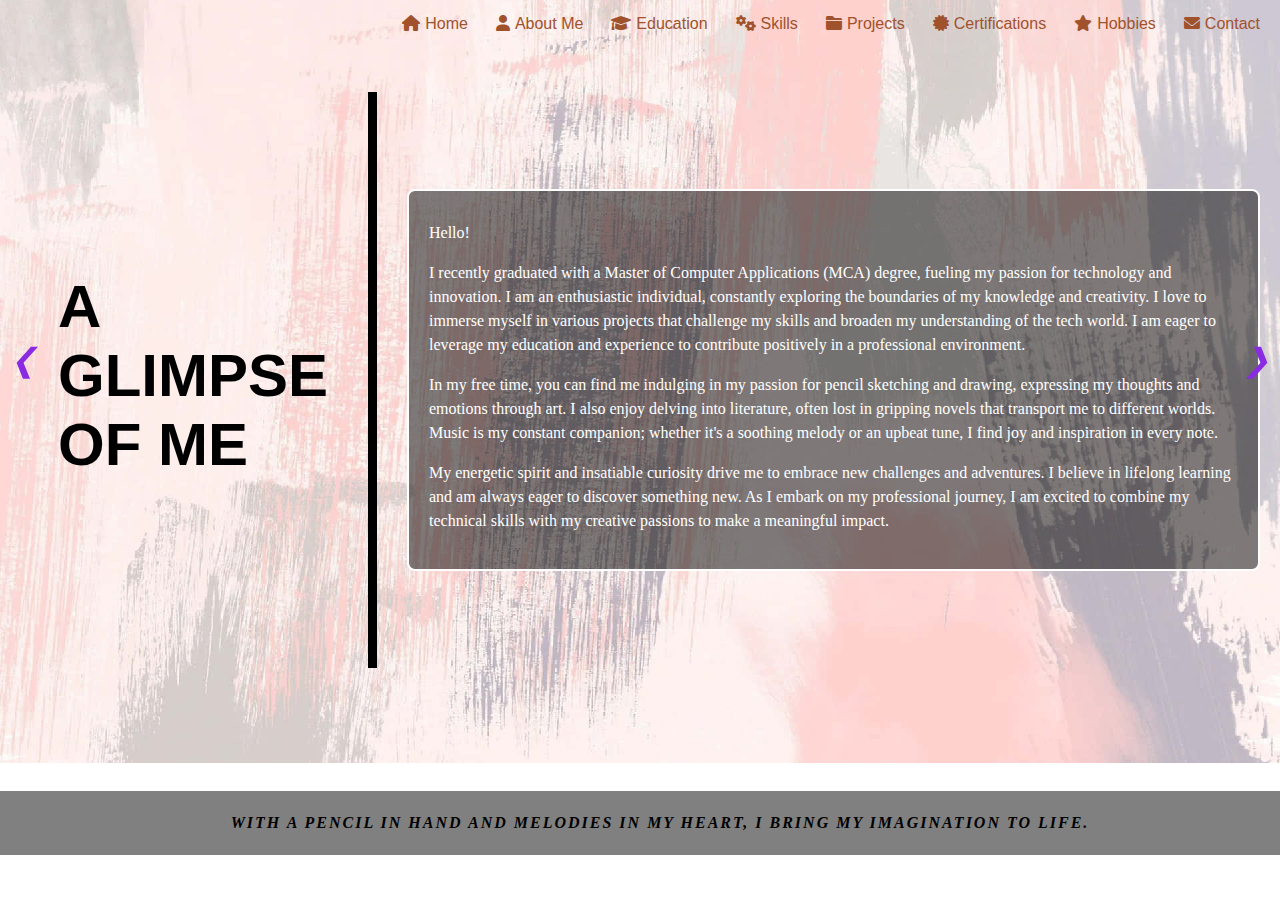
<file: portfolio/about.html>
<!DOCTYPE html>
<html lang="en">
<head>
    <meta charset="UTF-8">
    <meta name="viewport" content="width=device-width, initial-scale=1.0">
    <title>About Me</title>
    <link rel="stylesheet" href="https://cdnjs.cloudflare.com/ajax/libs/font-awesome/6.0.0-beta3/css/all.min.css">
    <style>
        body {
            margin: 0;
            font-family: 'Arial', sans-serif;
            overflow: hidden; /* Prevent scrolling */
            background-image: url('a1.jpg'); /* Add your background image here */
            background-size: cover; /* Cover the entire page */
            background-position: center; /* Center the background image */
            background-repeat: no-repeat;
            image-rendering: -webkit-optimize-contrast; /* For Webkit browsers */
            image-rendering: crisp-edges; /* To enhance sharpness */
            image-rendering: pixelated; /* Non-standard, but can help */
        }

        .container {
            display: flex;
            height: 80vh; /* Keep height at 80vh */
            align-items: center; /* Center items vertically */
            padding: 20px; /* Add padding around the container */
            margin: 0 0 0 10%; /* Add margin to the left to push the container to the right */
        }

        .vertical-divider {
            width: 10px; /* Width of the divider */
            background-color: black; /* Color of the divider */
            height: 80%; /* Height of the divider */
            margin: 0 10px; /* Horizontal margin for the divider */
        }

        .about-me-container {
            width: 900px; /* Increased width for the container */
            height: auto; /* Maintain auto height for content */
            overflow: hidden; /* Ensure the content fits the container */
            border: 2px solid #fff; /* Border for visibility */
            border-radius: 8px; /* Round corners */
            padding: 20px; /* Padding inside the container */
            background-color: rgba(0, 0, 0, 0.5); /* Dark background for contrast */
            color: white; /* White text */
            margin-left: 20px; /* Space from the divider */
            line-height: 1.5; /* Adjust line height for spacing */
            font-family: 'Georgia', serif; /* Preferred font */
        }

        .about-me-container h2 {
            margin-bottom: 15px; /* Add this line to create space below the heading */
        }

        .about-me-container p {
            margin-top: 10px; /* Add this line to create space above the paragraph */
        }

        h1 {
            margin: 5px 0; /* Remove default margin */
            color: black; /* Change color for the heading */
            text-align: left; /* Left align the heading */
            font-weight: bold; /* Make heading bold */
            font-family: Impact, Haettenschweiler, 'Arial Narrow Bold', sans-serif; /* Stylish font style */
            padding-bottom: 10px; /* Space below the heading */
            flex: 0; /* Prevent the heading from growing */
            margin-left: -90px; /* Move heading to the left */
            margin-right: 30px;
            font-size: 60px;
        }

        .arrow-container {
            position: fixed;
            top: 40%;
            left: 0;
            right: 0;
            display: flex;
            justify-content: space-between;
            align-items: center;
            transform: translateY(-50%);
            padding: 0 10px;
        }

        .arrow {
            font-size: 2rem;
            color: blueviolet;
            text-decoration: none;
        }

        .arrow:hover {
            color: goldenrod;
        }

        .page-footer {
            background-color: gray; /* Set background to black */
            color: black; /* Set text color to white */
            padding: 20px; /* Padding for spacing */
            text-align: center; /* Center the text */
            position: relative; /* Position relative to the page */
            bottom: 0; /* Position at the bottom */
            width: 100%; /* Full width */
            margin-top: 20px; /* Space above the footer */
        }

        .page-footer p {
            margin: 0; /* Remove default margins */
            font-weight: bold; /* Make text bold */
            text-transform: uppercase; /* Transform text to uppercase */
            letter-spacing: 2px;
            font-style: italic;
        }

        .page-footer {
            position: fixed; /* Fixed at the bottom */
            bottom: 45px; /* Position at the bottom */
            left: 0; /* Align to the left */
            right: 0; /* Align to the right */
        }
        
        .menu {
            position: absolute; /* Positioning the menu */
            top: 5px; /* Distance from top */
            right: 10px; /* Distance from right */
            z-index: 10; /* Make sure it's above other elements */
            font-family: 'Gill Sans', 'Gill Sans MT', Calibri, 'Trebuchet MS', sans-serif;
        }

        .menu ul {
            list-style: none; /* Remove bullet points */
            padding: 0; /* Remove padding */
            margin: 0; /* Remove margin */
            display: flex; /* Display in a single line */
        }

        .menu li {
            margin-left: 8px; /* Adjusted space between menu items */
        }

        .menu a {
            display: flex; /* Aligns icon and text in a row */
            text-decoration: none; /* Removes underline from links */
            color: sienna; /* Stylish color for menu items */
            font-size: 1.0rem; /* Adjust font size for menu */
            padding: 10px; /* Adds padding for clickable area */
            transition: color 0.3s; /* Smooth transition for hover effect */
        }

        .menu a:hover {
            color: goldenrod; /* Color change on hover */
        }

        .menu a i {
            margin-right: 5px; /* Space between icon and text */
            transition: transform 0.3s; /* Smooth scaling effect */
        }

        .menu a:hover i {
            transform: scale(1.2); /* Scale icon on hover */
        }

        @media screen and (max-width: 768px) {
            .container {
                flex-direction: column; /* Stack elements vertically */
                justify-content: center; /* Center content */
                align-items: center; /* Center items */
                height: auto; /* Allow height to adjust */
            }

            .text-container, .image-container {
                width: 90%; /* Use most of the width */
                margin: 10px 0; /* Add margin between elements */
            }

            h1 {
                font-size: 2rem; /* Smaller font size */
                text-align: center; /* Center text */
            }

            .typing-text {
                font-size: 1.5rem; /* Adjust font size */
                text-align: center; /* Center text */
            }

            .menu ul {
                flex-direction: column; /* Stack menu items vertically */
                align-items: center; /* Center items */
                width: 100%; /* Full width */
            }

            .menu li {
                margin: 5px 0; /* Space between menu items */
            }

            .arrows {
                display: none; /* Hide arrows on mobile */
            }
        }
    </style>
</head>
<body>
    <div class="text-container">
        <nav class="menu">
            <ul>
                <li><a href="index.html"><i class="fas fa-home"></i>Home</a></li>
                <li><a href="about.html"><i class="fas fa-user"></i>About Me</a></li>
                <li><a href="education.html"><i class="fas fa-graduation-cap"></i>Education</a></li>
                <li><a href="skills.html"><i class="fas fa-cogs"></i>Skills</a></li>
                <li><a href="projects.html"><i class="fas fa-folder"></i>Projects</a></li>
                <li><a href="certifications.html"><i class="fas fa-certificate"></i>Certifications</a></li>
                <li><a href="hobbies.html"><i class="fas fa-star"></i>Hobbies</a></li>
                <li><a href="contact.html"><i class="fas fa-envelope"></i>Contact</a></li>
            </ul>
        </nav>
    
        <div class="container">
            <h1>A GLIMPSE OF ME</h1>
            <div class="vertical-divider"></div>
            <div class="about-me-container">
                <p>
                    Hello!</p>
                <p>I recently graduated with a Master of Computer Applications (MCA) degree, fueling my passion for technology and innovation. I am an enthusiastic individual, constantly exploring the boundaries of my knowledge and creativity. I love to immerse myself in various projects that challenge my skills and broaden my understanding of the tech world. I am eager to leverage my education and experience to contribute positively in a professional environment.
                </p>
                <p>
                    In my free time, you can find me indulging in my passion for pencil sketching and drawing, expressing my thoughts and emotions through art. I also enjoy delving into literature, often lost in gripping novels that transport me to different worlds. Music is my constant companion; whether it's a soothing melody or an upbeat tune, I find joy and inspiration in every note.
                </p>
                <p>
                    My energetic spirit and insatiable curiosity drive me to embrace new challenges and adventures. I believe in lifelong learning and am always eager to discover something new. As I embark on my professional journey, I am excited to combine my technical skills with my creative passions to make a meaningful impact.
                </p>
               <!-- Your existing content here -->

                <footer class="page-footer">
                    <p><strong>With a pencil in hand and melodies in my heart, I bring my imagination to life.</strong></p>
                    
                </footer>

              
                
            </div>
        </div>
    </div>

    <div class="arrow-container">
        <a href="index.html" class="arrow"><i class="arrow left-arrow">&#10094;</i></a>
        <a href="education.html" class="arrow"><i class="arrow right-arrow">&#10095;</i></a>
    </div>
</body>
</html>
</file>
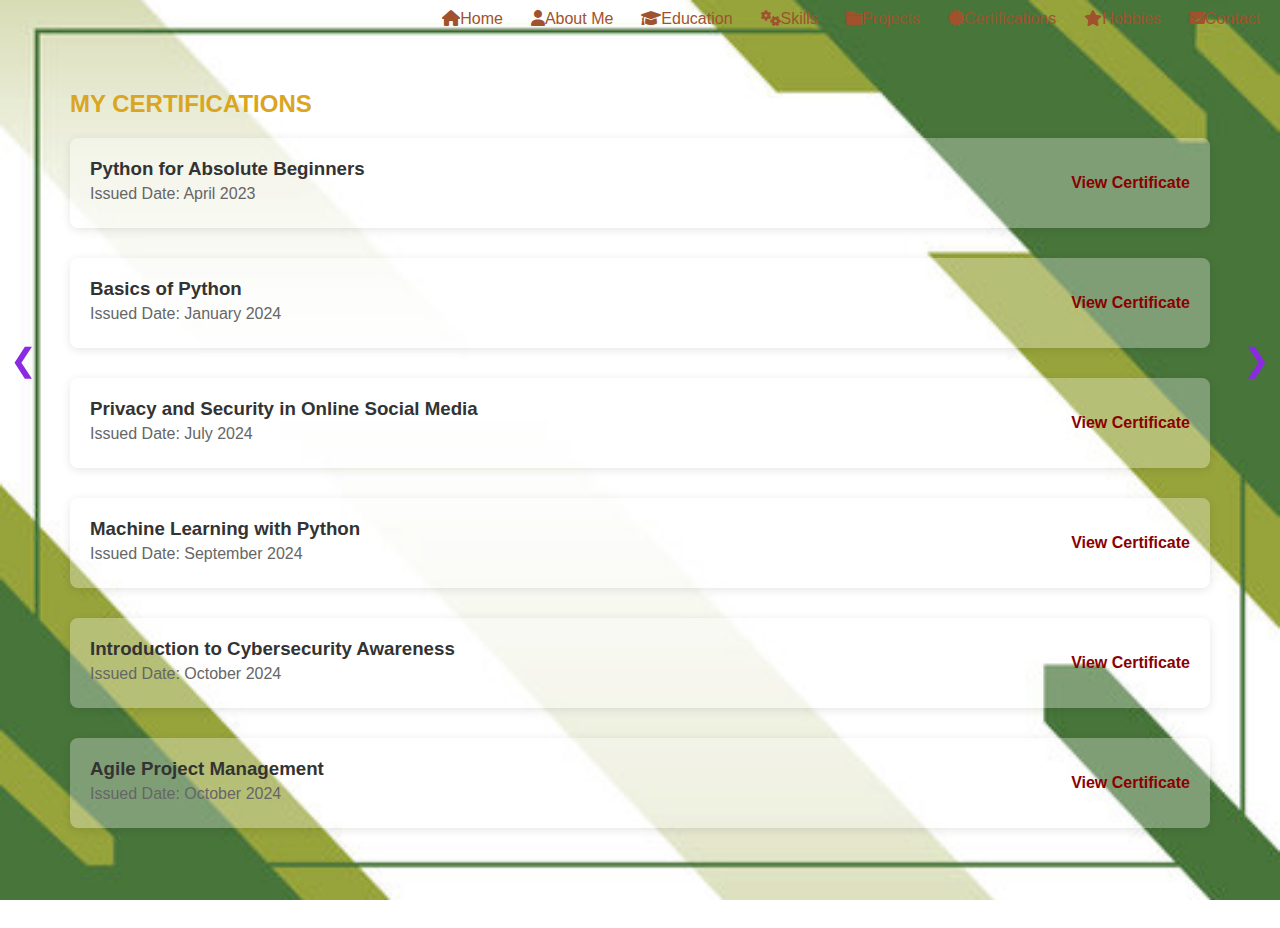
<file: portfolio/certifications.html>
<!DOCTYPE html>
<html lang="en">
<head>
    <meta charset="UTF-8">
    <meta name="viewport" content="width=device-width, initial-scale=1.0">
    <title>Certifications</title>
    <link rel="stylesheet" href="https://cdnjs.cloudflare.com/ajax/libs/font-awesome/6.0.0-beta3/css/all.min.css" />
    <style>
        body {
            margin: 0;
            font-family: Arial, sans-serif;
            background: linear-gradient(to right, rgb(147, 126, 3), #ecf0f1);
            color: burlywood;
            background-image: url('P4.jpg');
            background-size: cover;
            background-position: center;
            background-attachment: fixed; 
        }

        .menu {
            position: absolute;
            top: 10px;
            right: 10px;
            z-index: 10;
            font-family: 'Gill Sans', 'Gill Sans MT', Calibri, 'Trebuchet MS', sans-serif;
        }

        .menu ul {
            list-style: none;
            padding: 0;
            margin: 0;
            display: flex;
        }

        .menu li {
            margin-left: 8px;
        }

        .menu a {
            text-decoration: none;
            color: sienna;
            font-size: 1.0rem;
            padding: 10px;
            transition: color 0.3s;
        }

        .menu a:hover {
            color: goldenrod;
        }

        .certifications {
            padding: 20px;
            margin: 50px;
            background-color: transparent;
        }

        h2 {
            text-align: left;
            color: goldenrod;
            
        }

        .certification-item {
            margin-bottom: 30px;
            padding: 20px;
            background-color: rgba(255, 255, 255, 0.3);
            border-radius: 8px;
            box-shadow: 0 2px 10px rgba(0, 0, 0, 0.1);
            display: flex;
            justify-content: space-between; /* Aligns content to left and right */
            align-items: center;
        }

        .certification-item h3 {
            margin: 0;
            color: #333;
            font-family: 'Segoe UI', Tahoma, Geneva, Verdana, sans-serif; /* Italic style for the certification title */
        }

        .certification-item p {
            margin: 5px 0;
            color: #666;
        }

        .view-certificate {
            text-decoration: none;
            color: darkred;
            font-weight: bold;
            transition: color 0.3s;
            margin-left: auto; /* Pushes the link to the right */
        }

        .view-certificate:hover {
            color: darkblue;
        }

        .arrow-container {
            position: fixed;
            top: 40%;
            left: 0;
            right: 0;
            display: flex;
            justify-content: space-between;
            align-items: center;
            transform: translateY(-50%);
            padding: 0 10px;
            z-index: 10;
        }

        .arrow {
            font-size: 2rem;
            color: blueviolet;
            text-decoration: none;
        }

        .arrow:hover {
            color: goldenrod;
        }

        @media screen and (max-width: 768px) {
            .container {
                flex-direction: column; /* Stack elements vertically */
                justify-content: center; /* Center content */
                align-items: center; /* Center items */
                height: auto; /* Allow height to adjust */
            }

            .text-container, .image-container {
                width: 90%; /* Use most of the width */
                margin: 10px 0; /* Add margin between elements */
            }

            h1 {
                font-size: 2rem; /* Smaller font size */
                text-align: center; /* Center text */
            }

            .typing-text {
                font-size: 1.5rem; /* Adjust font size */
                text-align: center; /* Center text */
            }

            .menu ul {
                flex-direction: column; /* Stack menu items vertically */
                align-items: center; /* Center items */
                width: 100%; /* Full width */
            }

            .menu li {
                margin: 5px 0; /* Space between menu items */
            }

            .arrows {
                display: none; /* Hide arrows on mobile */
            }
        }
    </style>
</head>
<body>

    <div class="menu">
        <ul>
            <li><a href="index.html"><i class="fas fa-home"></i>Home</a></li>
            <li><a href="about.html"><i class="fas fa-user"></i>About Me</a></li>
            <li><a href="education.html"><i class="fas fa-graduation-cap"></i>Education</a></li>
            <li><a href="skills.html"><i class="fas fa-cogs"></i>Skills</a></li>
            <li><a href="projects.html"><i class="fas fa-folder"></i>Projects</a></li>
            <li><a href="certifications.html"><i class="fas fa-certificate"></i>Certifications</a></li>
            <li><a href="hobbies.html"><i class="fas fa-star"></i>Hobbies</a></li>
            <li><a href="contact.html"><i class="fas fa-envelope"></i>Contact</a></li>
        </ul>
    </div>

    <div class="certifications">
        <h2>MY CERTIFICATIONS</h2>
        <div class="certification-item">
            <div>
                <h3>Python for Absolute Beginners</h3>
                <p>Issued Date: April 2023</p>
            </div>
            <a href="Pooja A Udemy certificate.pdf" class="view-certificate" target="_blank">View Certificate</a>
        </div>
        <div class="certification-item">
            <div>
                <h3>Basics of Python</h3>
                <p>Issued Date: January 2024</p>
            </div>
            <a href="Pooja A Infosys Spring board python certificate.pdf" class="view-certificate" target="_blank">View Certificate</a>
        </div>
        <div class="certification-item">
            <div>
                <h3>Privacy and Security in Online Social Media</h3>
                <p>Issued Date: July 2024</p>
            </div>
            <a href="Pooja A Mooc Certificate.pdf" class="view-certificate" target="_blank">View Certificate</a>
        </div>
        <div class="certification-item">
            <div>
                <h3>Machine Learning with Python</h3>
                <p>Issued Date: September 2024</p>
            </div>
            <a href="POOJA A IBM CERTIFICATE (1).pdf" class="view-certificate" target="_blank">View Certificate</a>
        </div>
        <div class="certification-item">
            <div>
                <h3>Introduction to Cybersecurity Awareness</h3>
                <p>Issued Date: October 2024</p>
            </div>
            <a href="hp course completion certificate.pdf" class="view-certificate" target="_blank">View Certificate</a>
        </div>
        <div class="certification-item">
            <div>
                <h3>Agile Project Management</h3>
                <p>Issued Date: October 2024</p>
            </div>
            <a href="hp agile certificate.pdf" class="view-certificate" target="_blank">View Certificate</a>
        </div>
    </div>

    <div class="arrow-container">
        <a href="projects.html" class="arrow">&#10094;</a>
        <a href="hobbies.html" class="arrow">&#10095;</a>
    </div>

</body>
</html>
</file>
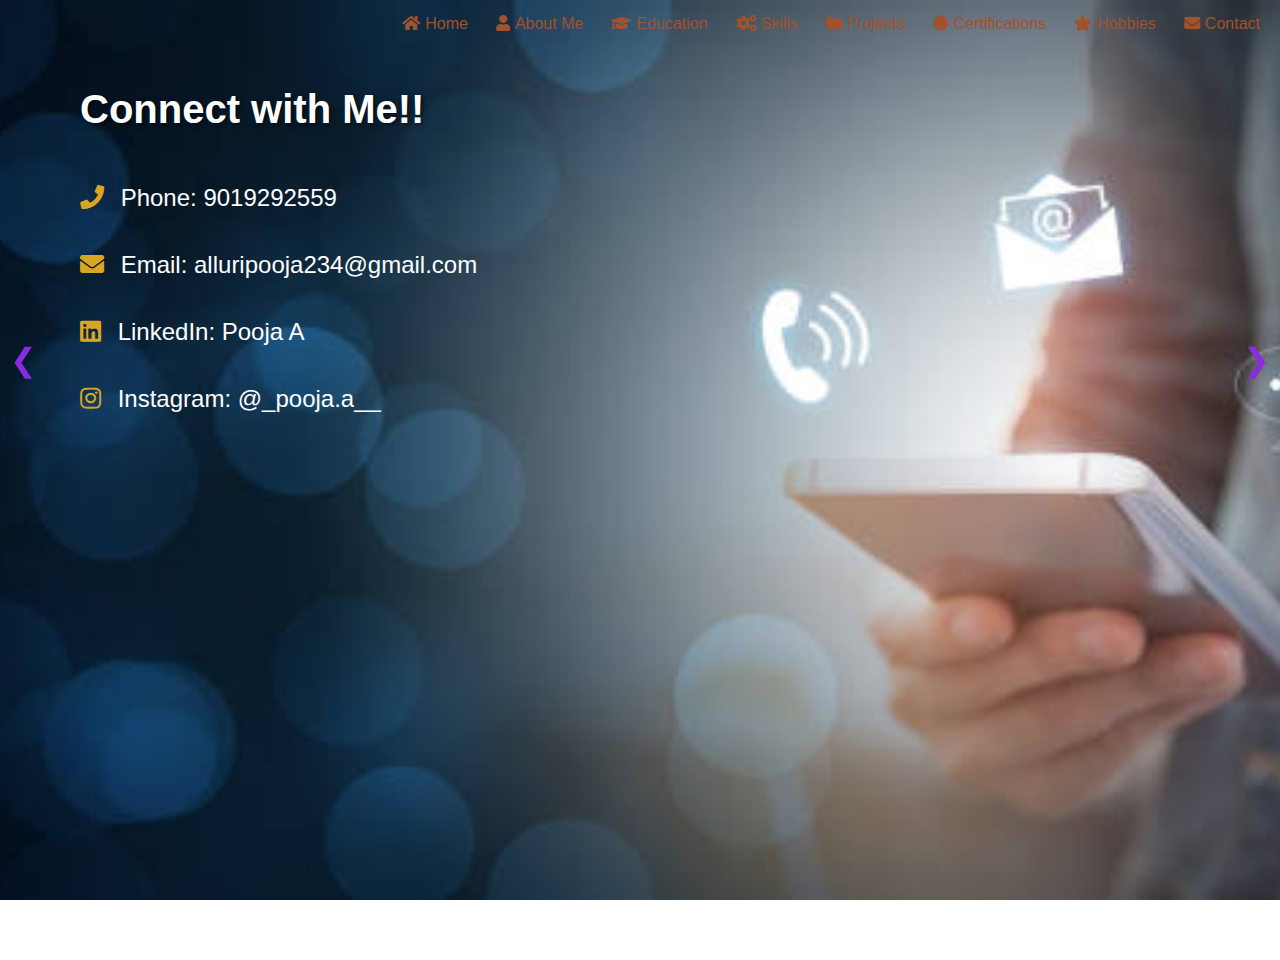
<file: portfolio/contact.html>
<!DOCTYPE html>
<html lang="en">
<head>
    <meta charset="UTF-8">
    <meta name="viewport" content="width=device-width, initial-scale=1.0">
    <title>Contact Me</title>
    <link rel="stylesheet" href="https://cdnjs.cloudflare.com/ajax/libs/font-awesome/5.15.4/css/all.min.css">
    <style>
        body {
            margin: 0;
            font-family: 'Arial', sans-serif;
            background: linear-gradient(to right, #004d4d, #ecf0f1);
            color: #fff;
            background-image: url('c2.jpg');
            background-size: cover;
            background-position: center;
            background-attachment: fixed; 
        }

        .arrow-container {
            position: fixed;
            top: 40%;
            left: 0;
            right: 0;
            display: flex;
            justify-content: space-between;
            align-items: center;
            transform: translateY(-50%);
            padding: 0 10px;
        }

        .arrow {
            font-size: 2rem;
            color: blueviolet;
            text-decoration: none;
            transition: color 0.3s;
        }

        .arrow:hover {
            color: goldenrod;
        }

        .menu {
            position: absolute; 
            top: 5px; 
            right: 10px; 
            z-index: 10; 
            font-family: 'Gill Sans', 'Gill Sans MT', Calibri, 'Trebuchet MS', sans-serif;
        }

        .menu ul {
            list-style: none; 
            padding: 0; 
            margin: 0; 
            display: flex; 
        }

        .menu li {
            margin-left: 8px; 
        }

        .menu a {
            display: flex; 
            text-decoration: none; 
            color: sienna; 
            font-size: 1.0rem; 
            padding: 10px; 
            transition: color 0.3s; 
        }

        .menu a:hover {
            color: goldenrod; 
        }

        .menu a i {
            margin-right: 5px; 
            transition: transform 0.3s; 
        }

        .menu a:hover i {
            transform: scale(1.2); 
        }

        .contact-container {
            display: flex;
            flex-direction: column;
            
            justify-content: left;
            height: 100vh;
            margin-top: 60px;
            margin-left: 80px;
        }

        h1 {
            margin-bottom: 20px;
            font-size: 2.5rem;
            text-shadow: 2px 2px 4px rgba(0, 0, 0, 0.5);
        }

        .contact-info {
            font-size: 1.5rem;
            line-height: 1.8;
        }

        .contact-info a {
            color: #fff;
            text-decoration: none;
            transition: color 0.3s;
        }

        .contact-info a:hover {
            color: goldenrod;
        }

        .icon {
            margin-right: 10px;
            color: goldenrod;
        }

        @media screen and (max-width: 768px) {
            .container {
                flex-direction: column; /* Stack elements vertically */
                justify-content: center; /* Center content */
                align-items: center; /* Center items */
                height: auto; /* Allow height to adjust */
            }

            .text-container, .image-container {
                width: 90%; /* Use most of the width */
                margin: 10px 0; /* Add margin between elements */
            }

            h1 {
                font-size: 2rem; /* Smaller font size */
                text-align: center; /* Center text */
            }

            .typing-text {
                font-size: 1.5rem; /* Adjust font size */
                text-align: center; /* Center text */
            }

            .menu ul {
                flex-direction: column; /* Stack menu items vertically */
                align-items: center; /* Center items */
                width: 100%; /* Full width */
            }

            .menu li {
                margin: 5px 0; /* Space between menu items */
            }

            .arrows {
                display: none; /* Hide arrows on mobile */
            }
        }
    </style>
</head>
<body>
    <div class="menu">
        <ul>
            <li><a href="index.html"><i class="fas fa-home"></i>Home</a></li>
            <li><a href="about.html"><i class="fas fa-user"></i>About Me</a></li>
            <li><a href="education.html"><i class="fas fa-graduation-cap"></i>Education</a></li>
            <li><a href="skills.html"><i class="fas fa-cogs"></i>Skills</a></li>
            <li><a href="projects.html"><i class="fas fa-folder"></i>Projects</a></li>
            <li><a href="certifications.html"><i class="fas fa-certificate"></i>Certifications</a></li>
            <li><a href="hobbies.html"><i class="fas fa-star"></i>Hobbies</a></li>
            <li><a href="contact.html"><i class="fas fa-envelope"></i>Contact</a></li>
        </ul>
    </div>

    <div class="arrow-container">
        <a href="hobbies.html" class="arrow">&#10094;</a>
        <a href="index.html" class="arrow">&#10095;</a>
    </div>

    <div class="contact-container">
        <h1>Connect with Me!!</h1>
        <div class="contact-info">
            <p><i class="fas fa-phone icon"></i> Phone: 9019292559</p>
            <p><i class="fas fa-envelope icon"></i> Email: <a href="mailto:alluripooja234@gmail.com">alluripooja234@gmail.com</a></p>
            <p><i class="fab fa-linkedin icon"></i> LinkedIn: <a href="https://www.linkedin.com/in/pooja-a-092b33227/?utm_source=share&utm_campaign=share_via&utm_content=profile&utm_medium=android_app">Pooja A</a></p>
            <p><i class="fab fa-instagram icon"></i> Instagram: <a href="https://www.instagram.com/_pooja.a__/profilecard/?igsh=d3FiajA5YTJjdzVt">@_pooja.a__</a></p>
        </div>
    </div>
</body>
</html>
</file>
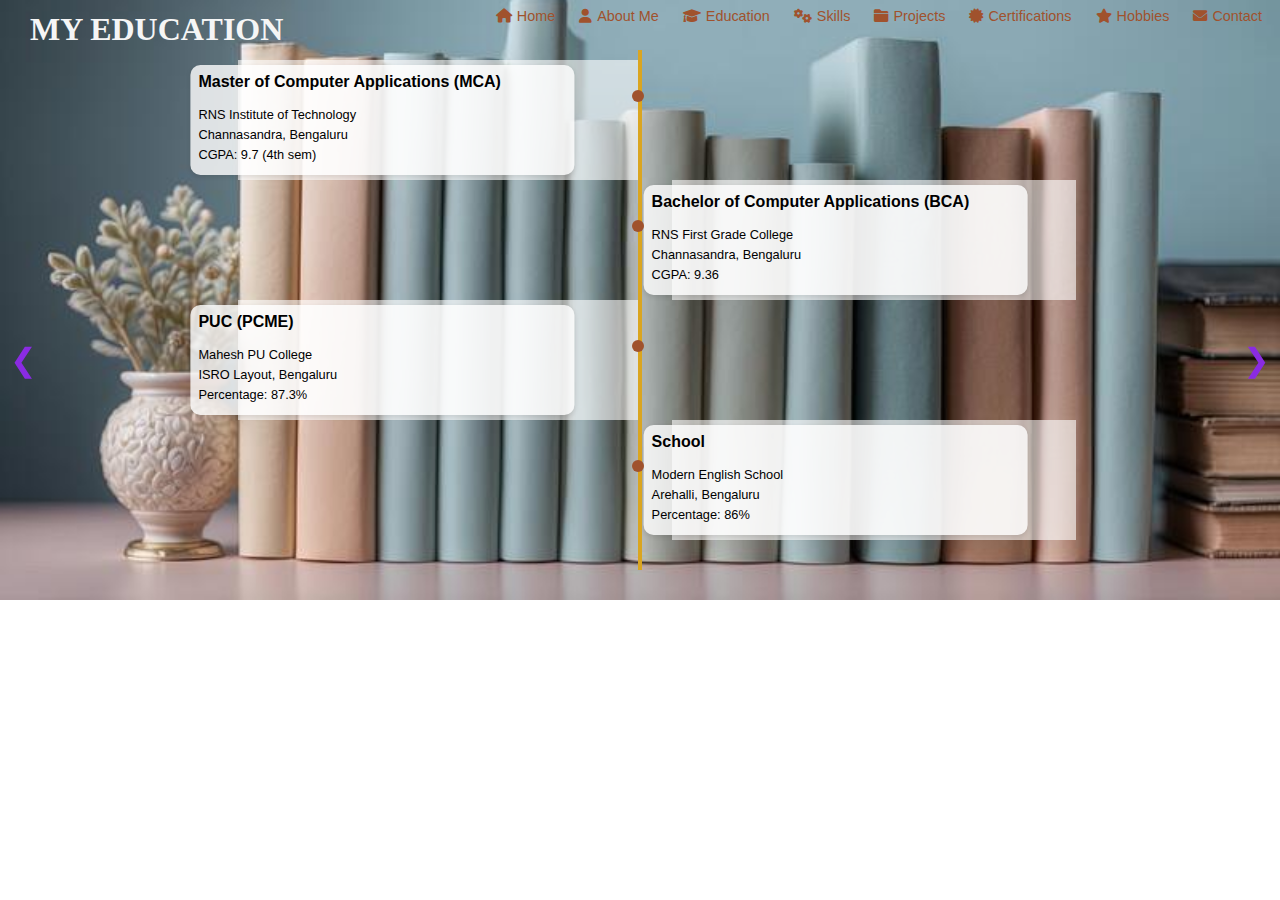
<file: portfolio/education.html>
<!DOCTYPE html>
<html lang="en">

<head>
    <meta charset="UTF-8">
    <meta name="viewport" content="width=device-width, initial-scale=1.0">
    <title>Education</title>
    <link rel="stylesheet" href="https://cdnjs.cloudflare.com/ajax/libs/font-awesome/6.0.0-beta3/css/all.min.css">
    <style>
        body {
            margin: 0;
            font-family: 'Arial', sans-serif;
            background: linear-gradient(to right, #2c3e50, #bdc3c7);
            padding: 20px;
            background-image: url('edu.jpg');
            background-size: cover;
            background-position: center;
            background-repeat: no-repeat;
            overflow-x: hidden;
        }

        .text-container {
            padding: 20px;
            position: relative;
        }

        /* Menu Styling */
        .menu {
            position: absolute;
            top: -20px; /* Adjusted to move the menu upward */
            right: -10px;
            z-index: 10;
            font-family: 'Gill Sans', 'Gill Sans MT', Calibri, 'Trebuchet MS', sans-serif;
        }

        .menu ul {
            list-style: none;
            padding: 0;
            margin: 0;
            display: flex;
        }

        .menu li {
            margin-left: 8px;
        }

        .menu a {
            display: flex;
            align-items: center;
            text-decoration: none;
            color: sienna;
            font-size: 0.9rem;
            padding: 8px;
            transition: color 0.3s;
        }

        .menu a i {
            margin-right: 5px;
        }

        .menu a:hover {
            color: goldenrod;
        }

        /* "My Education" Heading */
        .education-header {
            position: absolute;
            text-align: left;
            color: whitesmoke;
            top: -30px;
            font-size: 2rem;
            font-family: 'Georgia', serif;
            font-weight: bold;
            text-transform: uppercase;
            margin-bottom: 40px; 
            margin-left: -10px;/* Added margin for spacing */
        }

        /* Timeline Container */
        .timeline {
            position: relative;
            max-width: 800px;
            margin: 0 auto; /* Center the timeline */
        }

        .timeline::after {
            content: '';
            position: absolute;
            width: 4px;
            background-color: goldenrod;
            top: 10px;;
            bottom: -50px;
            left: 50%;
            margin-left: -2px; /* Centers the divider on the page */
        }

        /* Bullets on Vertical Divider */
        .bullet {
            position: absolute;
            width: 12px;
            height: 12px;
            background-color: sienna;
            border-radius: 50%;
            z-index: 1;
            left: calc(50% - 8px); /* Align bullets with the divider */
        }

        /* Set the bullet position to be dynamically calculated */
        .bullet:nth-child(1) {
            top: 50px;
        }

        .bullet:nth-child(2) {
            top: 180px;
        }

        .bullet:nth-child(3) {
            top: 300px;
        }

        .bullet:nth-child(4) {
            top: 420px;
        }

        /* Timeline Items */
        .container {
            padding: 5px 10px;
            position: relative;
            background-color: rgba(255, 255, 255, 0.6); /* Added transparency */
            width: 48%;
        }

        .container.left {
            left: -2px;
            top:20px;
        }

        .container.right {
            left: 54%; /* Reduced the gap from the vertical divider */
            top: 20px;
        }

        /* Card Styling */
        .card {
            padding: 8px;
            background-color: rgba(255, 255, 255, 0.8); /* Transparency for the cards */
            position: relative;
            border-radius: 10px;
            box-shadow: 0 2px 5px rgba(0, 0, 0, 0.1);
        }

        .card h3 {
            margin-top: 0;
            font-size: 1rem;
        }

        .card p {
            margin: 5px 0;
            font-size: 0.8rem;
        }

        /* Adjust positions */
        .container.left .card {
            transform: translateX(-15%); /* Reduced left shift */
        }

        .container.right .card {
            transform: translateX(-10%); /* Reduced right shift */
        }

        /* Arrow Navigation */
        .arrow-container {
            position: fixed;
            top: 40%;
            left: 0;
            right: 0;
            display: flex;
            justify-content: space-between;
            align-items: center;
            transform: translateY(-50%);
            padding: 0 10px;
        }

        .arrow {
            font-size: 2rem;
            color: blueviolet;
            text-decoration: none;
        }

        .arrow:hover {
            color: goldenrod;
        }

        /* Responsive Design */
        @media screen and (max-width: 768px) {
            .container {
                width: 100%;
                padding-left: 60px;
                padding-right: 25px;
            }

            .container.left .card,
            .container.right .card {
                transform: translateX(0);
            }

            .timeline::after {
                left: calc(50% - 2px);
            }
        }

        @media screen and (max-width: 768px) {
            .container {
                flex-direction: column; /* Stack elements vertically */
                justify-content: center; /* Center content */
                align-items: center; /* Center items */
                height: auto; /* Allow height to adjust */
            }

            .text-container, .image-container {
                width: 90%; /* Use most of the width */
                margin: 10px 0; /* Add margin between elements */
            }

            h1 {
                font-size: 2rem; /* Smaller font size */
                text-align: center; /* Center text */
            }

            .typing-text {
                font-size: 1.5rem; /* Adjust font size */
                text-align: center; /* Center text */
            }

            .menu ul {
                flex-direction: column; /* Stack menu items vertically */
                align-items: center; /* Center items */
                width: 100%; /* Full width */
            }

            .menu li {
                margin: 5px 0; /* Space between menu items */
            }

            .arrows {
                display: none; /* Hide arrows on mobile */
            }
        }
    </style>
</head>

<body>
    <div class="text-container">
        <!-- "My Education" Heading -->
        <h1 class="education-header">My Education</h1>

        <!-- Menu -->
        <nav class="menu">
            <ul>
                <li><a href="index.html"><i class="fas fa-home"></i>Home</a></li>
                <li><a href="about.html"><i class="fas fa-user"></i>About Me</a></li>
                <li><a href="education.html"><i class="fas fa-graduation-cap"></i>Education</a></li>
                <li><a href="skills.html"><i class="fas fa-cogs"></i>Skills</a></li>
                <li><a href="projects.html"><i class="fas fa-folder"></i>Projects</a></li>
                <li><a href="certifications.html"><i class="fas fa-certificate"></i>Certifications</a></li>
                <li><a href="hobbies.html"><i class="fas fa-star"></i>Hobbies</a></li>
                <li><a href="contact.html"><i class="fas fa-envelope"></i>Contact</a></li>
            </ul>
        </nav>

        <!-- Timeline -->
        <div class="timeline">
            <!-- Add bullets on the vertical line -->
            <div class="bullet"></div>
            <div class="bullet"></div>
            <div class="bullet"></div>
            <div class="bullet"></div>

            <!-- Master of Computer Applications (MCA) -->
            <div class="container left">
                <div class="card">
                    <h3>Master of Computer Applications (MCA)</h3>
                    <p>RNS Institute of Technology</p>
                    <p>Channasandra, Bengaluru</p>
                    <p>CGPA: 9.7 (4th sem)</p>
                </div>
            </div>

            <!-- Bachelor of Computer Applications (BCA) -->
            <div class="container right">
                <div class="card">
                    <h3>Bachelor of Computer Applications (BCA)</h3>
                    <p>RNS First Grade College</p>
                    <p>Channasandra, Bengaluru</p>
                    <p>CGPA: 9.36</p>
                </div>
            </div>

            <!-- PUC -->
            <div class="container left">
                <div class="card">
                    <h3>PUC (PCME)</h3>
                    <p>Mahesh PU College</p>
                    <p>ISRO Layout, Bengaluru</p>
                    <p>Percentage: 87.3%</p>
                </div>
            </div>

            <!-- School -->
            <div class="container right">
                <div class="card">
                    <h3>School</h3>
                    <p>Modern English School</p>
                    <p>Arehalli, Bengaluru</p>
                    <p>Percentage: 86%</p>
                </div>
            </div>
        </div>

        <!-- Arrow Navigation -->
        <div class="arrow-container">
            <a href="about.html" class="arrow">&#10094;</a>
            <a href="skills.html" class="arrow">&#10095;</a>
        </div>
    </div>
</body>

</html>
</file>
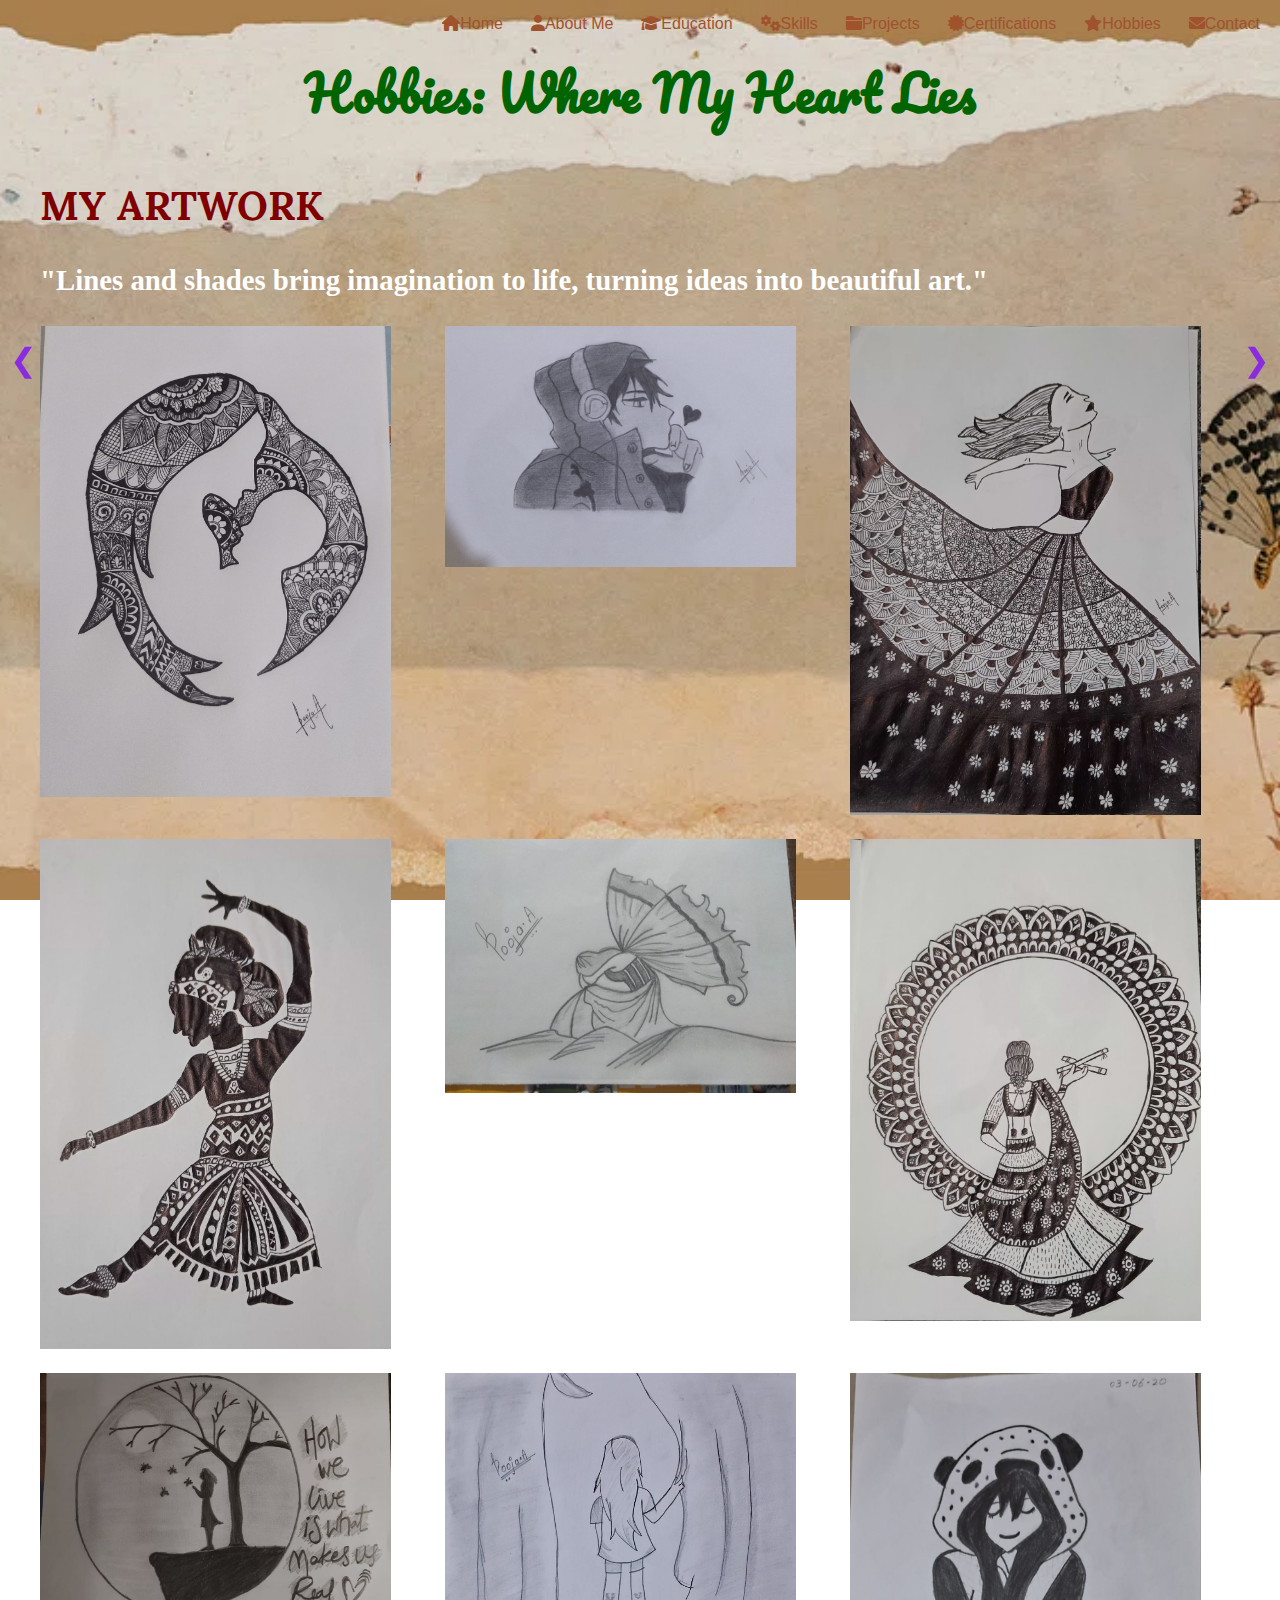
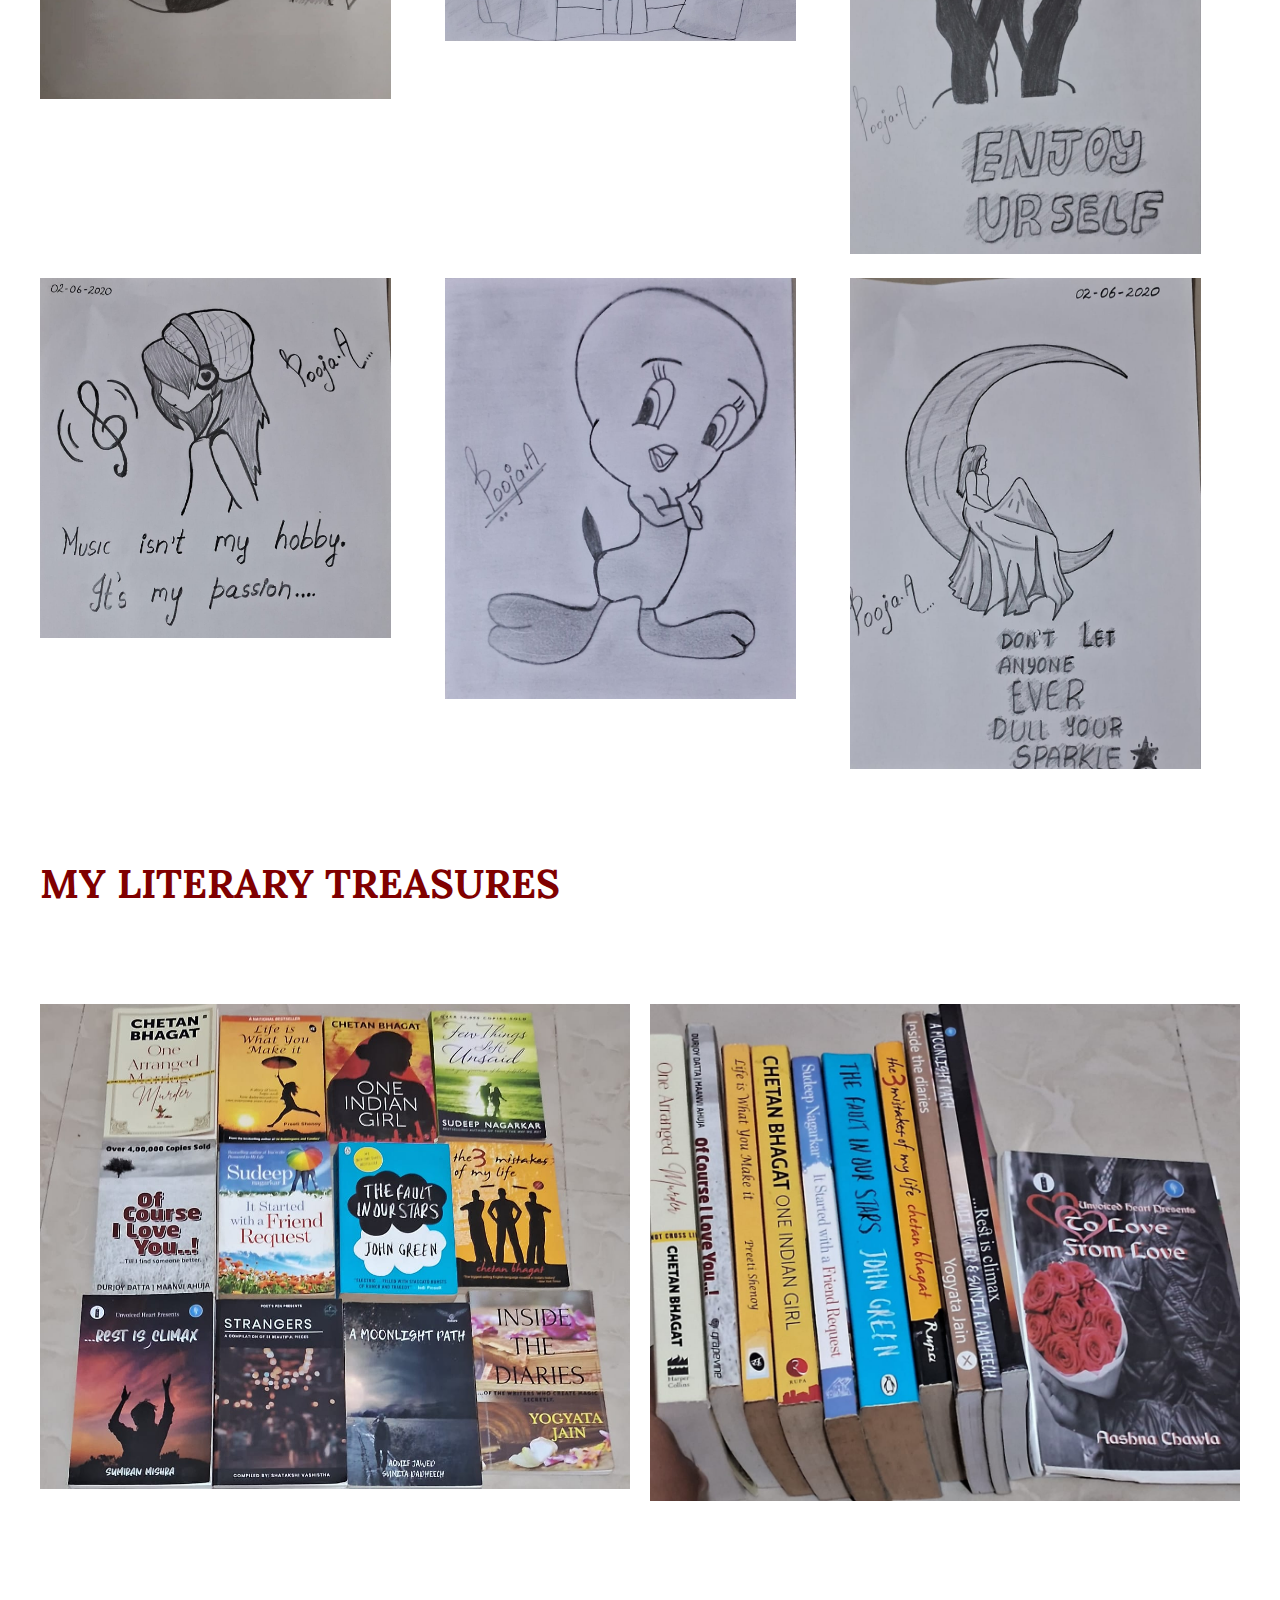
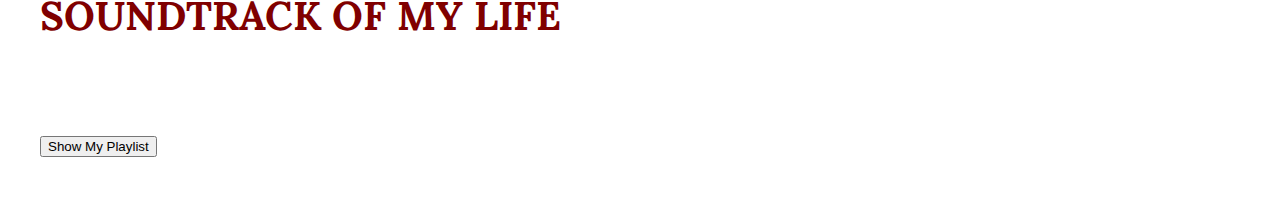
<file: portfolio/hobbies.html>
<!DOCTYPE html>
<html lang="en">
<head>
    <meta charset="UTF-8">
    <meta name="viewport" content="width=device-width, initial-scale=1.0">
    <title>My Hobbies</title>
    <link rel="stylesheet" href="https://cdnjs.cloudflare.com/ajax/libs/font-awesome/6.0.0-beta3/css/all.min.css" />
    <link href="https://fonts.googleapis.com/css2?family=Roboto:wght@400;700&display=swap" rel="stylesheet">
    <link href="https://fonts.googleapis.com/css2?family=Lora:wght@700&display=swap" rel="stylesheet">
    <link href="https://fonts.googleapis.com/css2?family=Pacifico&display=swap" rel="stylesheet">

    <style>
        body {
            margin: 0;
            background: linear-gradient(to right, #a2c2e8, #f7f7f7);
            color: #333;
            background-image: url('a1.webp');
            background-size: cover;
            background-position: center;
            background-attachment: fixed; 
        }

        .arrow-container {
            position: fixed;
            top: 40%;
            left: 0;
            right: 0;
            display: flex;
            justify-content: space-between;
            align-items: center;
            transform: translateY(-50%);
            padding: 0 10px;
        }

        .arrow {
            font-size: 2rem;
            color: blueviolet;
            text-decoration: none;
        }

        .arrow:hover {
            color: goldenrod;
        }

        .menu {
            position: absolute;
            top: 5px;
            right: 10px;
            z-index: 10;
            font-family: 'Gill Sans', 'Gill Sans MT', Calibri, 'Trebuchet MS', sans-serif;

        }

        .menu ul {
            list-style: none;
            padding: 0;
            margin: 0;
            display: flex;
        }

        .menu li {
            margin-left: 8px;
        }

        .menu a {
            display: flex;
            text-decoration: none;
            color: sienna;
            font-size: 1.0rem;
            padding: 10px;
            transition: color 0.3s;
        }

        .menu a:hover {
            color: goldenrod;
        }

        .hobbies-heading {
            text-align: center;
            font-family: 'Pacifico', cursive;
            font-size: 3rem;
            margin-top: 50px;
            color: darkgreen;
        }

        .hobby-section {
            margin: 40px 20px;
            text-align: left;
            padding: 20px;
            border-radius: 10px;
            color: white;
        }

        .hobby-section h2 {
            font-family: 'Lora', serif;
            font-size: 2.5rem;
            color: maroon;
            margin-top: -15px;
        }

        .hobby-section p {
            font-weight: bold;
            font-size: 1.8rem;
            font-family: cursive;
        }

        .image-gallery {
            display: flex; /* Use flexbox for layout */
            flex-wrap: wrap; /* Allow images to wrap to the next line */
            justify-content: space-between; /* Space between images */
            margin-top: 10px; /* Space above the gallery */
            position: relative; /* Make the container relative */
        }

        .image-item {
            flex: 0 0 calc(50.50% - 10px); /* Set width to one-third of the container minus margin */
            margin-bottom: 20px; /* Add some space between rows */
            box-sizing: border-box; /* Ensure padding and margin are included in total width */
            min-height: 200px; /* Optional: set a minimum height for better layout */
        }

        .literary-image {
            flex: 0 0 calc(50% - 10px); /* Adjust the size to fit half of the container */
            margin-bottom: 20px;
            box-sizing: border-box;
        }

        .literary-image img {
            width: 100%; /* Make the image take full width of the container */
            height: auto; /* Maintain aspect ratio */
        }


        .image-container {
            flex: 0 0 calc(33.33% - 10px);
            margin-bottom: 20px;
            box-sizing: border-box;
            position: relative; /* Added for hover effect */
            overflow: hidden; /* Ensure overflow is hidden */
            transition: transform 0.3s, filter 0.3s; /* Transition for hover effect */
        }

        .image-container img {
            width: 90%;
            height: auto;
            max-width: 500px;
            transition: transform 0.3s; /* Transition for image scale */
        }

        .image-container:hover {
            transform: scale(1.05); /* Scale up the image container */
            filter: brightness(1.1); /* Brighten the image */
        }

        .image-container:hover img {
            transform: scale(1.1); /* Scale up the image */
        }

        .image-item literary-image:hover {
            transform: scale(1.05); /* Scale up the image container */
            filter: brightness(1.1); /* Brighten the image */
        }

        .image-container:hover img {
            transform: scale(1.1); /* Scale up the image */
        }

        .playlist {
            display: none; /* Initially hidden */
            margin-top: 20px; /* Add some margin for spacing */
        }

        @media screen and (max-width: 768px) {
            .container {
                flex-direction: column; /* Stack elements vertically */
                justify-content: center; /* Center content */
                align-items: center; /* Center items */
                height: auto; /* Allow height to adjust */
            }

            .text-container, .image-container {
                width: 90%; /* Use most of the width */
                margin: 10px 0; /* Add margin between elements */
            }

            h1 {
                font-size: 2rem; /* Smaller font size */
                text-align: center; /* Center text */
            }

            .typing-text {
                font-size: 1.5rem; /* Adjust font size */
                text-align: center; /* Center text */
            }

            .menu ul {
                flex-direction: column; /* Stack menu items vertically */
                align-items: center; /* Center items */
                width: 100%; /* Full width */
            }

            .menu li {
                margin: 5px 0; /* Space between menu items */
            }

            .arrows {
                display: none; /* Hide arrows on mobile */
            }
        }
    </style>
</head>
<body>
    <div class="arrow-container">
        <a href="projects.html" class="arrow">&#10094;</a>
        <a href="contact.html" class="arrow">&#10095;</a>
    </div>

    <nav class="menu">
        <ul>
            <li><a href="index.html"><i class="fas fa-home"></i>Home</a></li>
            <li><a href="about.html"><i class="fas fa-user"></i>About Me</a></li>
            <li><a href="education.html"><i class="fas fa-graduation-cap"></i>Education</a></li>
            <li><a href="skills.html"><i class="fas fa-cogs"></i>Skills</a></li>
            <li><a href="projects.html"><i class="fas fa-folder"></i>Projects</a></li>
            <li><a href="certifications.html"><i class="fas fa-certificate"></i>Certifications</a></li>
            <li><a href="hobbies.html"><i class="fas fa-star"></i>Hobbies</a></li>
            <li><a href="contact.html"><i class="fas fa-envelope"></i>Contact</a></li>
        </ul>
    </nav>

    <h1 class="hobbies-heading">Hobbies: Where My Heart Lies</h1>

    <div class="hobby-section">
        <h2>MY ARTWORK</h2>
        <p>"Lines and shades bring imagination to life, turning ideas into beautiful art."</p>
        <div class="image-gallery">
            <div class="image-container">
                <img src="sketch1.jpeg" alt="Drawing 1">
            </div>
            <div class="image-container">
                <img src="sketch2.jpeg" alt="Drawing 2">
            </div>
            <div class="image-container">
                <img src="sketch7.jpeg" alt="Drawing 3">
            </div>
            <div class="image-container">
                <img src="sketch4.jpeg" alt="Drawing 4">
            </div>
            <div class="image-container">
                <img src="sketch6.jpeg" alt="Drawing 5">
            </div>
            <div class="image-container">
                <img src="sketch5.jpeg" alt="Drawing 6">
            </div>
            <div class="image-container">
                <img src="sketch3.jpeg" alt="Drawing 7">
            </div>
            <div class="image-container">
                <img src="sketch9.jpeg" alt="Drawing 8">
            </div>
            <div class="image-container">
                <img src="sketch8.jpeg" alt="Drawing 9">
            </div>
            <div class="image-container">
                <img src="sketch11.jpeg" alt="Drawing 10">
            </div>
            <div class="image-container">
                <img src="sketch10.jpeg" alt="Drawing 11">
            </div>
            <div class="image-container">
                <img src="sketch12.jpeg" alt="Drawing 12">
            </div>
        </div>
    </div>

    <div class="hobby-section">
        <h2>MY LITERARY TREASURES</h2>
        <p>"In the pages of a novel, we find pieces of ourselves reflected in characters we've never met."</p>
        <div class="image-gallery">
            <div class="image-item literary-image">
                <img src="r2.jpeg" alt="Drawing 2">
            </div>
            <div class="image-item literary-image">
                <img src="r3.jpeg" alt="Drawing 3">
            </div>
        </div>
    </div>
    

    <div class="hobby-section">
        <h2>SOUNDTRACK OF MY LIFE</h2>
        <p>"Listening to music is an escape; each beat opens a door to a different world."</p>
        <button id="playlistButton">Show My Playlist</button>
        <div class="playlist" id="playlist" style="display: none;">
            <iframe style="border-radius:12px" src="https://open.spotify.com/embed/playlist/4HM9m7N8oP5iKHp9Hrojy5?utm_source=generator" width="100%" height="352" frameBorder="0" allowfullscreen="" allow="autoplay; clipboard-write; encrypted-media; fullscreen; picture-in-picture" loading="lazy"></iframe>
        </div>
    </div>
    
    <script>
        document.addEventListener("DOMContentLoaded", function() {
            document.getElementById("playlistButton").onclick = function() {
                const playlist = document.getElementById("playlist");
                if (playlist.style.display === "none" || playlist.style.display === "") {
                    playlist.style.display = "block"; // Show the playlist
                } else {
                    playlist.style.display = "none"; // Hide the playlist
                }
            };
        });
    </script>
    
    
</body>
</html>
</file>
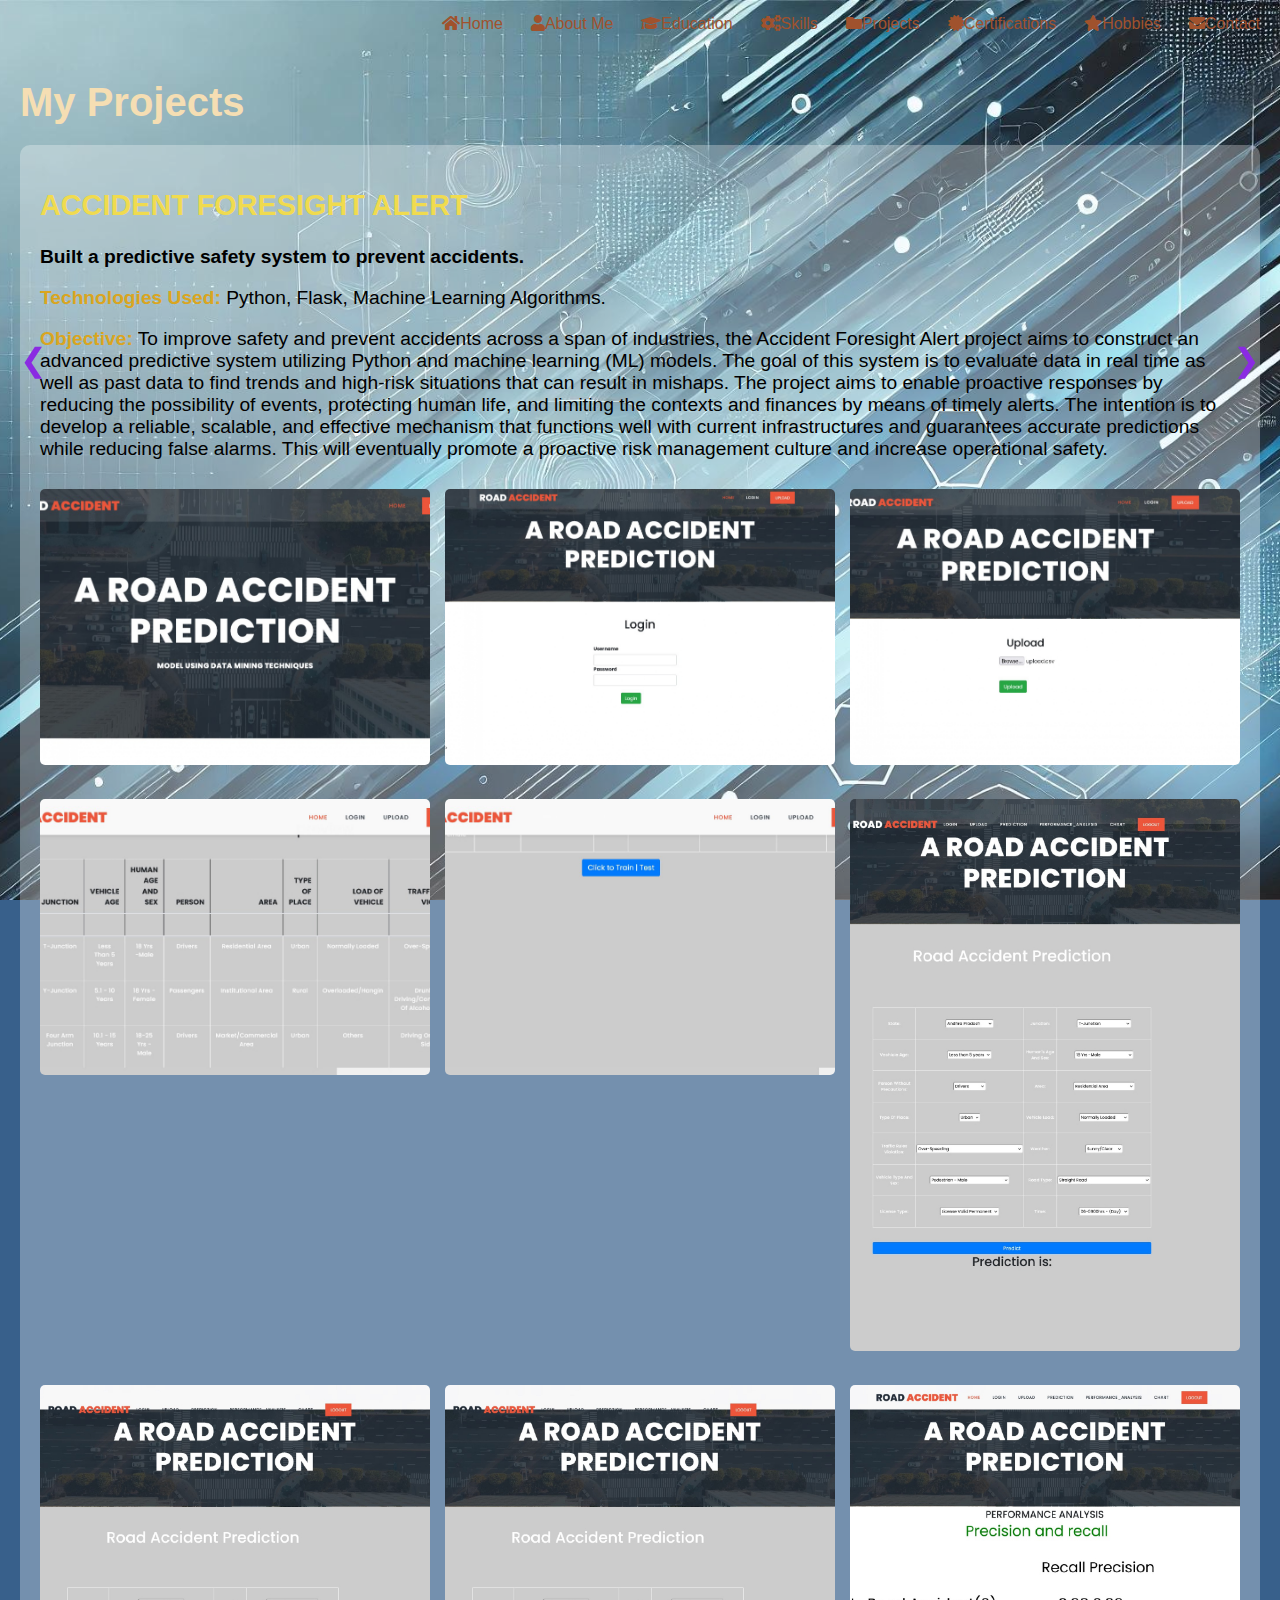
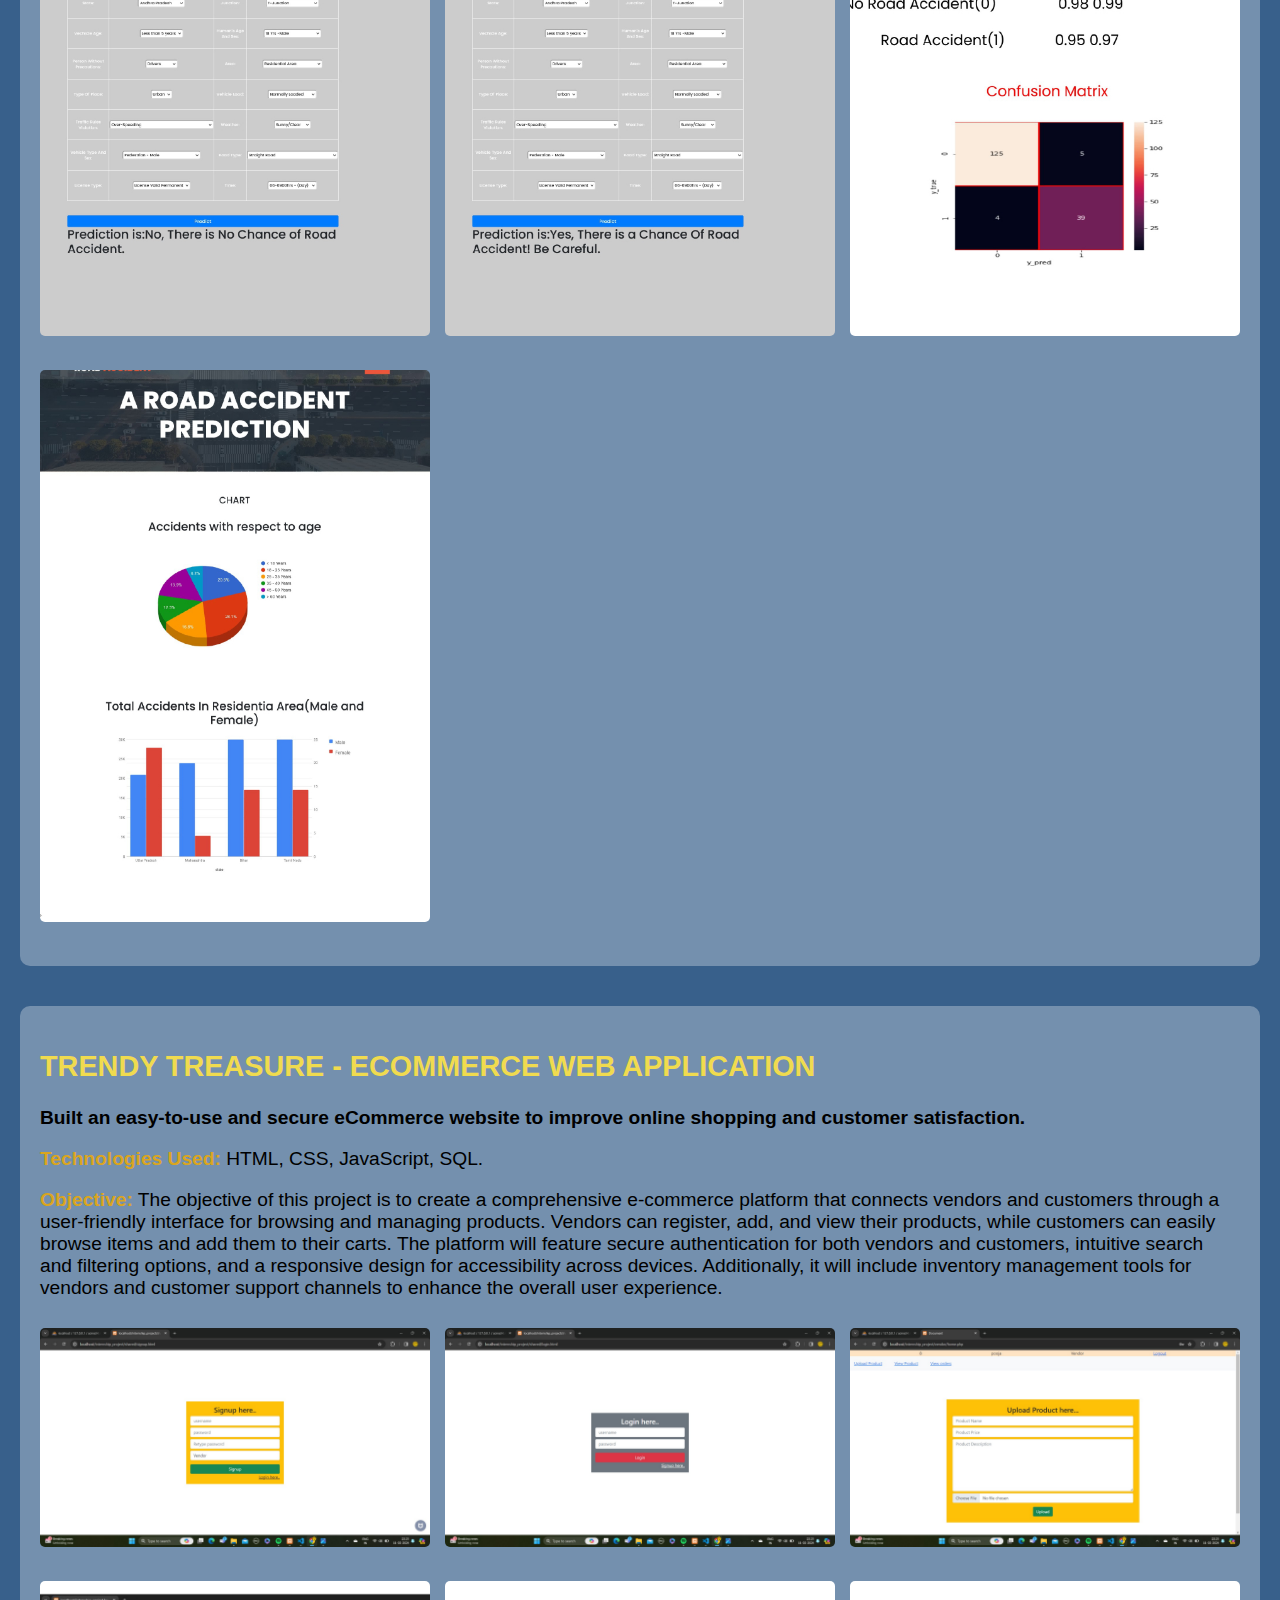
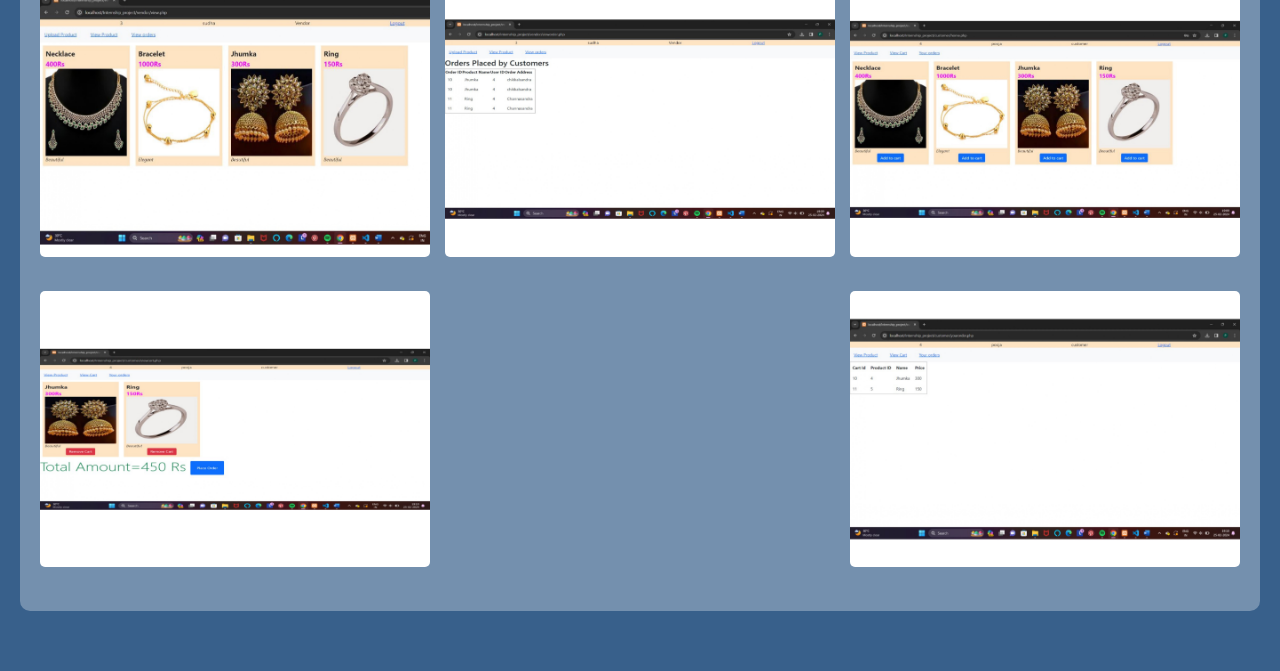
<file: portfolio/projects.html>
<!DOCTYPE html>
<html lang="en">
<head>
    <meta charset="UTF-8">
    <meta name="viewport" content="width=device-width, initial-scale=1.0">
    <link rel="stylesheet" href="https://cdnjs.cloudflare.com/ajax/libs/font-awesome/5.15.4/css/all.min.css">
    <title>Projects Portfolio</title>
    <style>
        
        body {
            background-color: #38608b; /* Blue color for the background */
            font-family: 'Gill Sans', 'Gill Sans MT', Calibri, 'Trebuchet MS', sans-serif;
            color: #4a4a4a; /* Darker text color for better contrast */
            margin: 0;
            padding: 20px;
            background-image: url('p1.jpg');
            background-size: cover;
            background-position: center;
            background-attachment: fixed; 
        }

        .arrow-container {
            position: fixed;
            top: 40%;
            left: 0; /* Keep it fixed to the left */
            right: 0; /* Keep it fixed to the right */
            display: flex;
            justify-content: space-between; /* Keep space between arrows */
            align-items: center;
            transform: translateY(-50%); /* Center vertically */
            z-index: 10; /* Ensure arrows are above other elements */
        }

        .arrow {
            font-size: 2rem;
            color: BlueViolet; /* Arrow color set to BlueViolet */
            text-decoration: none;
            margin: 0 20px; /* Add margin to the arrows for more space */
        }

        .arrow:hover {
            color: goldenrod;
        }

        .menu {
            position: absolute; /* Positioning the menu */
            top: 5px; /* Distance from top */
            right: 10px; /* Distance from right */
            z-index: 10; /* Make sure it's above other elements */
        }

        .menu ul {
            list-style: none; /* Remove bullet points */
            padding: 0; /* Remove padding */
            margin: 0; /* Remove margin */
            display: flex; /* Display in a single line */
        }

        .menu li {
            margin-left: 8px; /* Adjusted space between menu items */
        }

        .menu a {
            display: flex; /* Aligns icon and text in a row */
            text-decoration: none; /* Removes underline from links */
            color: Sienna; /* Menu color set to Sienna */
            font-size: 1.0rem; /* Adjust font size for menu */
            padding: 10px; /* Adds padding for clickable area */
            font-family: 'Gill Sans', 'Gill Sans MT', Calibri, 'Trebuchet MS', sans-serif;
        }

        .menu a:hover {
            color: goldenrod;
        }


        .projects {
            margin-top: 60px;
            text-align: left; /* Align text to the left */
        }

        .projects h1 {
            font-size: 2.5rem;
            font-weight: bold;
            margin-bottom: 20px; /* Space below the heading */
            color: wheat; /* Stylish color for the heading */
        }

        .project {
            margin-bottom: 40px; /* Space between each project */
            padding: 20px; /* Space inside each project */
            background-color: rgba(255, 255, 255, 0.3); /* Slightly transparent background for the project container */
            border-radius: 10px; /* Rounded corners */
        }

        .project h2 {
            color: #f0db4f; /* Stylish color for project titles */
            font-size: 1.8rem;
        }

        .project p {
            font-size: 1.2rem;
            color: black; /* Color for the description text */
        }

        .image-gallery {
            display: flex; /* Use flexbox for layout */
            flex-wrap: wrap; /* Allow images to wrap to the next line */
            justify-content: space-between; /* Space between images */
            margin-top: 10px; /* Space above the gallery */
            position: relative; /* Make the container relative */
        }

        .image-item {
            flex: 0 0 calc(33.33% - 10px); /* Set width to one-third of the container minus margin */
            margin-bottom: 20px; /* Add some space between rows */
            box-sizing: border-box; /* Ensure padding and margin are included in total width */
            min-height: 200px; /* Optional: set a minimum height for better layout */
        }

        .image-gallery img {
            flex: 0 1 calc(33.33% - 10px); /* Allow 3 images in a row with gaps */
            max-width: 100%; /* Prevent overflow */
            height: auto; /* Maintain aspect ratio */
            border-radius: 5px; /* Rounded corners for images */
            margin-top: 10px; /* Space above the image */
            /* Remove max-height to prevent cropping */
            object-fit: contain; /* Ensure images are fully displayed without cropping */
            transition: transform 0.3s; /* Animation effect on hover */
        }

        .image-gallery img:hover {
            transform: scale(1.2); /* Enlarge the image on hover */
            z-index: 1; /* Bring the hovered image to the front */
        }

        .image-description {
            display: none; /* Hide description by default */
            position: absolute;
            background: rgba(255, 255, 255, 0.9); /* White background with transparency */
            padding: 20px; /* Increase padding for more space */
            border-radius: 5px; /* Rounded corners */
            box-shadow: 0 2px 5px rgba(0, 0, 0, 0.2); /* Shadow for the description */
            max-width: 300px; /* Increase max width for the description */
            z-index: 2; /* Ensure it's above other content */
            font-size: 1.3em; /* Slightly increase font size for better readability */
            line-height: 1.5; /* Improve line spacing */
        }

        .image-gallery img:hover + .image-description {
            display: block; /* Show description on hover */
        }



        .image-gallery img:hover + .image-description {
            display: block; /* Show description on hover */
        }

        @media screen and (max-width: 768px) {
            .container {
                flex-direction: column; /* Stack elements vertically */
                justify-content: center; /* Center content */
                align-items: center; /* Center items */
                height: auto; /* Allow height to adjust */
            }

            .text-container, .image-container {
                width: 90%; /* Use most of the width */
                margin: 10px 0; /* Add margin between elements */
            }

            h1 {
                font-size: 2rem; /* Smaller font size */
                text-align: center; /* Center text */
            }

            .typing-text {
                font-size: 1.5rem; /* Adjust font size */
                text-align: center; /* Center text */
            }

            .menu ul {
                flex-direction: column; /* Stack menu items vertically */
                align-items: center; /* Center items */
                width: 100%; /* Full width */
            }

            .menu li {
                margin: 5px 0; /* Space between menu items */
            }

            .arrows {
                display: none; /* Hide arrows on mobile */
            }
        }

    </style>
</head>
<body>

    <div class="arrow-container">
        <a href="skills.html" class="arrow">&#10094;</a>
        <a href="certifications.html" class="arrow">&#10095;</a>
    </div>

    <nav class="menu">
        <ul>
            <li><a href="index.html"><i class="fas fa-home"></i>Home</a></li>
            <li><a href="about.html"><i class="fas fa-user"></i>About Me</a></li>
            <li><a href="education.html"><i class="fas fa-graduation-cap"></i>Education</a></li>
            <li><a href="skills.html"><i class="fas fa-cogs"></i>Skills</a></li>
            <li><a href="projects.html"><i class="fas fa-folder"></i>Projects</a></li>
            <li><a href="certifications.html"><i class="fas fa-certificate"></i>Certifications</a></li>
            <li><a href="hobbies.html"><i class="fas fa-star"></i>Hobbies</a></li>
            <li><a href="contact.html"><i class="fas fa-envelope"></i>Contact</a></li>
        </ul>
    </nav>

    <div class="projects">
        <h1>My Projects</h1>

        <div class="project">
            <h2>ACCIDENT FORESIGHT ALERT</h2>
            <p><strong> Built a predictive safety system to prevent accidents.</strong></p>
            <p><strong style="color: goldenrod;">Technologies Used:</strong> Python, Flask, Machine Learning Algorithms.</p>
            <p><strong style="color: goldenrod;">Objective:</strong> To improve safety and prevent accidents across a span of industries, the Accident 
                Foresight Alert project aims to construct an advanced predictive system utilizing 
                Python and machine learning (ML) models. The goal of this system is to evaluate data 
                in real time as well as past data to find trends and high-risk situations that can result in 
                mishaps. The project aims to enable proactive responses by reducing the possibility of 
                events, protecting human life, and limiting the contexts and finances by means of timely alerts. The intention is to develop a reliable, scalable, and effective mechanism 
                that functions well with current infrastructures and guarantees accurate predictions 
                while reducing false alarms. This will eventually promote a proactive risk 
                management culture and increase operational safety. </p>
            <div class="image-gallery">
                <div class="image-item">
                    <img src="AFA1_page-0001.jpg" alt="Accident Foresight Alert Screenshot 1">
                    <div class="image-description"><b>Home Page</b><br/>
                        <i>The figure shows the home page of the accident foresight alert project. It has login 
                        button which allows the user to enter the login credentials.</i></div>
                </div>
                <div class="image-item">
                    <img src="AFA2_page-0001.jpg" alt="Accident Foresight Alert Screenshot 2">
                    <div class="image-description"><b>Login Page</b><br/>
                        <i>The figure shows the login page. In this login page the user need to enter name 
                        and password to access the further information.</i></div>
                </div>
                <div class="image-item">
                    <img src="AFA3_page-0001.jpg" alt="Accident Foresight Alert Screenshot 3">
                    <div class="image-description"> <b>Upload Page</b><br/>
                        <i>The figure shows the upload page. In this page we can upload our dataset to train 
                        it for the prediction.</i></div>
                </div>
                <div class="image-item">
                    <img src="AFA4_page-0001.jpg" alt="Accident Foresight Alert Screenshot 4">
                    <div class="image-description"><b>Training the Model</b><br/>
                        <i>The figure shows the dataset. It displays the dataset information and further by 
                        clicking on the click to train/test button the algorithms will be implemented for the 
                        prediction.</i></div>
                </div>
                <div class="image-item">
                    <img src="AFA5_page-0001.jpg" alt="Accident Foresight Alert Screenshot 5">
                    <div class="image-description"><b>Training the Model</b><br/>
                        <i>The figure shows the dataset. It displays the dataset information and further by 
                        clicking on the click to train/test button the algorithms will be implemented for the 
                        prediction.</i></div>
                </div>
                <div class="image-item">
                    <img src="AFA6_page-0001.jpg" alt="Accident Foresight Alert Screenshot 6">
                    <div class="image-description"><b>Dataset</b><br/>
                    <i>Here we enter the details about the areas to predict whether the accidents happen or not.</i>
                    </div>
                </div>
                <div class="image-item">
                    <img src="AFA7_page-0001.jpg" alt="Accident Foresight Alert Screenshot 6">
                    <div class="image-description"><b>Prediction</b><br/>
                        <i>It is a prediction page. In this, if we enter the details of the 
                        dataset and click on predict, it will further estimate the probability of a traffic accident.</i></div>
                </div>
                <div class="image-item">
                    <img src="AFA8_page-0001.jpg" alt="Accident Foresight Alert Screenshot 6">
                    <div class="image-description"> <b>Prediction</b><br/>
                        <i>It is a prediction page. In this, if we enter the details of the 
                        dataset and click on predict, it will further estimate the probability of a traffic accident.</i></div>
                </div>
                <div class="image-item">
                    <img src="AFA9_page-0001.jpg" alt="Accident Foresight Alert Screenshot 6">
                    <div class="image-description"><b>Performance Analysis</b><br/>
                        <i>The figure shows the performance analysis. It displays the precision and recall 
                        based on models. It shows how accurate is the result shown. It also displays the
                        confusion matrix.</i></div>
                </div>
                <div class="image-item">
                    <img src="AFA10_page-0001.jpg" alt="Accident Foresight Alert Screenshot 6">
                    <div class="image-description"><b>Visualization</b><br/>
                        <i>The charts are displayed. It shows pie charts and bar charts that 
                        graphically depict past accidents according to age and gender.</i></div>
                </div>
            </div>
        </div>

        <div class="project">
            <h2>TRENDY TREASURE - ECOMMERCE WEB APPLICATION</h2>
            <p><strong>Built an easy-to-use and secure eCommerce website to improve online shopping and customer satisfaction.</strong></p>
            <p ><strong style="color: goldenrod;">Technologies Used:</strong> HTML, CSS, JavaScript, SQL.</p>
            <p><strong style="color: goldenrod;">Objective:</strong>  The objective of this project is to create a comprehensive e-commerce platform that connects vendors and customers through a user-friendly interface for browsing and managing products. Vendors can register, add, and view their products, while customers can easily browse items and add them to their carts. The platform will feature secure authentication for both vendors and customers, intuitive search and filtering options, and a responsive design for accessibility across devices. Additionally, it will include inventory management tools for vendors and customer support channels to enhance the overall user experience.</p>
            <div class="image-gallery">
                <div class="image-item">
                    <img src="1.jpeg" alt="eCommerce Website Screenshot 1">
                    <div class="image-description"><b>Sign-up Page</b><br/>
                        <i>The signup page allows the user to create an account as vendor or customer where the user 
                        needs to add the username and password to create an account.</i></div>
                </div>
                <div class="image-item">
                    <img src="2.jpeg" alt="eCommerce Website Screenshot 2">
                    <div class="image-description"><b>Login Page</b><br/>
                        <i>The login page where the user can either login as customer or vendor after creating an 
                        account. If you login using vendor credentials it displays vendor page and customer credentials it displays 
                        customer credentials.</i></div>
                </div>
                <div class="image-item">
                    <img src="3.jpeg" alt="eCommerce Website Screenshot 3">
                    <div class="image-description"><b>Vendor Home Page</b><br/>
                        <i>The vendor profile where he can upload the products, view the products which has 
                        been uploaded and also the view orders which have been placed by the customer.</i></div>
                </div>
                <div class="image-item">
                    <img src="4_page-0001.jpg" alt="eCommerce Website Screenshot 4">
                    <div class="image-description"><b>View products</b><br/>
                        <i>Shows all the product details that are entered by the  vendor. The  product contains the name, amount and also description for the project.</i></div>
                </div>
                <div class="image-item">
                    <img src="5_page-0001.jpg" alt="eCommerce Website Screenshot 5">
                    <div class="image-description"><b>View Orders</b><br/>
                    <i>Shows the orders placed by the customers  for the vendor to view the product details and the customer details which includes userid and address of the customer.</i></div>
                </div>
                <div class="image-item">
                    <img src="6_page-0001.jpg" alt="eCommerce Website Screenshot 6">
                    <div class="image-description"><b>Customer Home Page</b><br/>
                    <i>Shows the customer profile where he can view all the products, add the products to the cart and place the order and also  can view the orders.</i></div>
                </div>
                <div class="image-item">
                    <img src="7_page-0001.jpg" alt="eCommerce Website Screenshot 7">
                    <div class="image-description"><b>View Cart</b><br/>
                    <i>Shows product details that are added to cart by customer and displays total amount of the cart products and also the customer can place the order.</i></div>
                </div>
                <div class="image-item">
                    <img src="8_page-0001.jpg" alt="eCommerce Website Screenshot 8">
                    <div class="image-description"><b>Your Orders</b><br/>
                    <i>Shows order details  which are  placed by the customer where  he  can check for the product details which  have been ordered. </i></div>
                </div>
            </div>
        </div>

    </div>

</body>
</html>
</file>
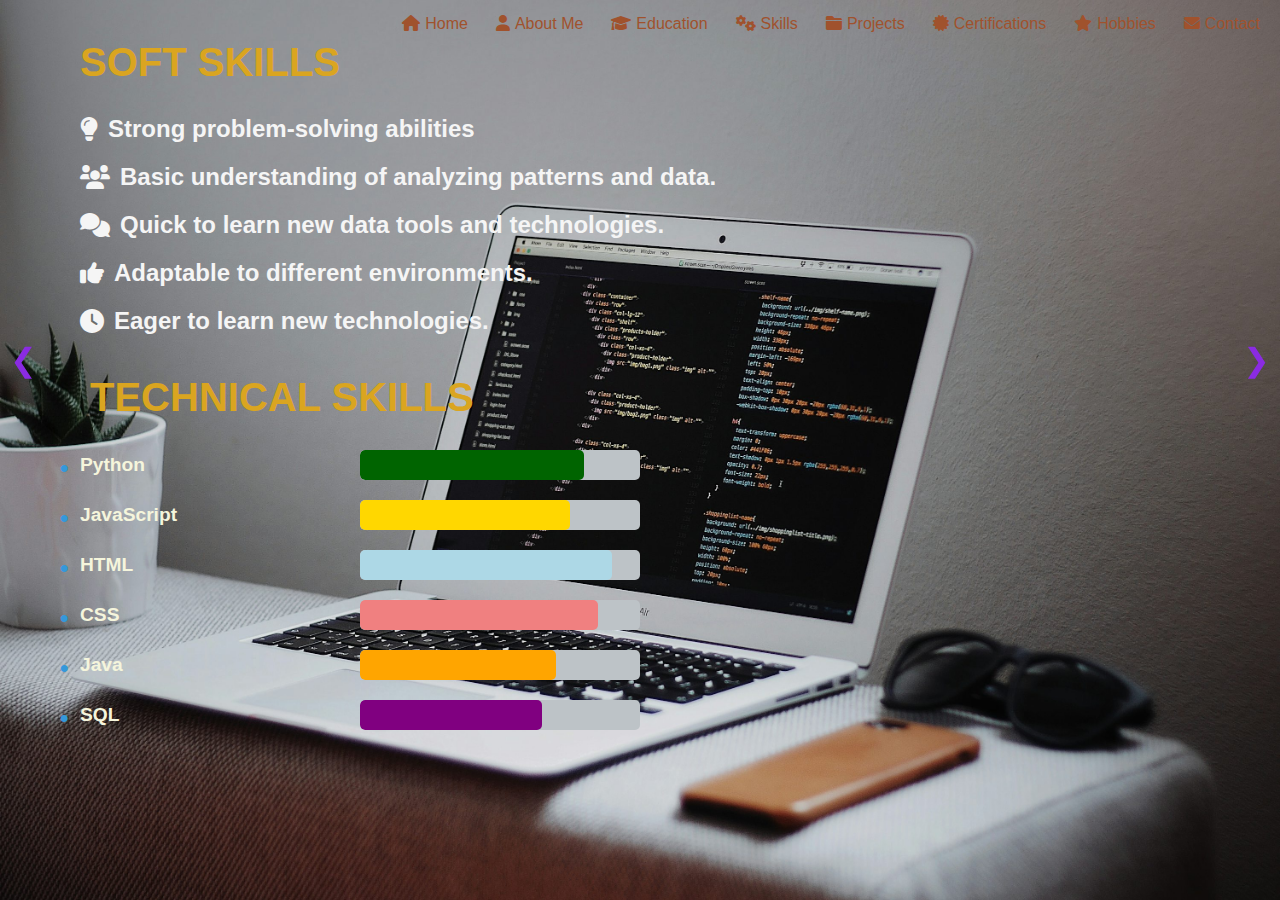
<file: portfolio/skills.html>
<!DOCTYPE html>
<html lang="en">
<head>
    <meta charset="UTF-8">
    <meta name="viewport" content="width=device-width, initial-scale=1.0">
    <title>Skills</title>
    <link rel="stylesheet" href="https://cdnjs.cloudflare.com/ajax/libs/font-awesome/6.0.0-beta3/css/all.min.css">
    <style>
        body {
            margin: 0;
            font-family: 'Arial', sans-serif;
            background-color: #ecf0f1;
            color: #333;
            background-image: url('sk2.jpeg');
            background-size: cover;
            background-position: center;
            background-repeat: no-repeat;
            overflow-x: hidden;
        }

        /* Arrow Navigation */
        .arrow-container {
            position: fixed;
            top: 40%;
            left: 0;
            right: 0;
            display: flex;
            justify-content: space-between;
            align-items: center;
            transform: translateY(-50%);
            padding: 0 10px;
        }

        .arrow {
            font-size: 2rem;
            color: blueviolet;
            text-decoration: none;
        }

        .arrow:hover {
            color: goldenrod;
        }

        /* Menu Style (Unchanged) */
        .menu {
            position: absolute;
            top: 5px;
            right: 10px;
            z-index: 10;
            font-family: 'Gill Sans', 'Gill Sans MT', Calibri, 'Trebuchet MS', sans-serif;
        }

        .menu ul {
            list-style: none;
            padding: 0;
            margin: 0;
            display: flex;
        }

        .menu li {
            margin-left: 8px;
        }

        .menu a {
            display: flex;
            text-decoration: none;
            color: sienna;
            font-size: 1.0rem;
            padding: 10px;
            transition: color 0.3s;
        }

        .menu a:hover {
            color: goldenrod;
        }

        .menu a i {
            margin-right: 5px;
            transition: transform 0.3s;
        }

        .menu a:hover i {
            transform: scale(1.2);
        }

        /* Soft Skills */
        .soft-skills {
            margin-top: 60px;
            margin-left: 40px;;
            text-align: left; /* Align to left */
        }

        .soft-skill {
            display: flex; /* Use flex for alignment */
            align-items: center; /* Center items vertically */
            margin-left:  40px;;
            font-size: 1.5rem;
            color: whitesmoke; /* Icon color */
            transition: color 0.3s ease, transform 0.3s ease;
            font-weight: bold;
            line-height: 2;
        }

        .soft-skill i {
            margin-right: 10px; /* Space between icon and text */
        }

        /* Skills Section */
        .skills-section {
            padding: 50px;
            text-align: left; 
        
        }

        h1 {
            font-size: 2.5rem;
            color: goldenrod;
            margin-bottom: 20px;
            margin-left: 40px;
            margin-top: -20px;;
        }

        .skills-container {
            display: flex;
            flex-direction: column; /* Stacking skills vertically */
            width: 50%; /* Limit width */
        }

        .skill {
            display: flex;
            align-items: center;
            margin: 10px 0; /* Space between skills */
            color: beige;
            font-weight: bold; /* Skill name color */
        }

        .skill-name {
            flex: 1; /* Take up remaining space */
            font-size: 1.2rem;
            position: relative;
            padding-left: 30px; /* Space for bullet */
        }

        .skill-name::before {
            content: '•'; /* Bullet before skill name */
            position: absolute;
            left: 10px; /* Position bullet */
            color: #3498db; /* Bullet color */
            font-size: 1.5rem; /* Bullet size */
        }

        .skill-bar-container {
            flex: 1; /* Occupy space next to skill name */
            background-color: #bdc3c7; /* Background for the bar container */
            border-radius: 5px; /* Rounded edges */
            position: relative;
            height: 30px; /* Height of the skill bar */
            overflow: hidden; /* Prevent overflow */
        }

        .skill-bar {
            height: 100%; /* Full height */
            width: 0; /* Start from 0 for animation */
            border-radius: 5px; /* Rounded edges */
            transition: width 0.5s ease-in-out; /* Smooth fill */
        }

        /* Specific skill bar colors */
        .python { background-color: darkgreen; }
        .javascript { background-color: gold; }
        .html { background-color: lightblue; }
        .css { background-color: lightcoral; }
        .java { background-color: orange; }
        .sql { background-color: purple; }

        .percentage {
            position: absolute;
            right: 10px; /* Position percentage text */
            color: whitesmoke; /* Text color */
            font-weight: bold; /* Make percentage bold */
        }

        @media screen and (max-width: 768px) {
            .container {
                flex-direction: column; /* Stack elements vertically */
                justify-content: center; /* Center content */
                align-items: center; /* Center items */
                height: auto; /* Allow height to adjust */
            }

            .text-container, .image-container {
                width: 90%; /* Use most of the width */
                margin: 10px 0; /* Add margin between elements */
            }

            h1 {
                font-size: 2rem; /* Smaller font size */
                text-align: center; /* Center text */
            }

            .typing-text {
                font-size: 1.5rem; /* Adjust font size */
                text-align: center; /* Center text */
            }

            .menu ul {
                flex-direction: column; /* Stack menu items vertically */
                align-items: center; /* Center items */
                width: 100%; /* Full width */
            }

            .menu li {
                margin: 5px 0; /* Space between menu items */
            }

            .arrows {
                display: none; /* Hide arrows on mobile */
            }
        }
    </style>
</head>
<body>

    <!-- Arrow Navigation -->
    <div class="arrow-container">
        <a href="education.html" class="arrow">&#10094;</a>
        <a href="projects.html" class="arrow">&#10095;</a>
    </div>

    <!-- Menu -->
    <nav class="menu">
        <ul>
            <li><a href="index.html"><i class="fas fa-home"></i>Home</a></li>
            <li><a href="about.html"><i class="fas fa-user"></i>About Me</a></li>
            <li><a href="education.html"><i class="fas fa-graduation-cap"></i>Education</a></li>
            <li><a href="skills.html"><i class="fas fa-cogs"></i>Skills</a></li>
            <li><a href="projects.html"><i class="fas fa-folder"></i>Projects</a></li>
            <li><a href="certifications.html"><i class="fas fa-certificate"></i>Certifications</a></li>
            <li><a href="hobbies.html"><i class="fas fa-star"></i>Hobbies</a></li>
            <li><a href="contact.html"><i class="fas fa-envelope"></i>Contact</a></li>
        </ul>
    </nav>

    <!-- Soft Skills -->
    <div class="soft-skills">
        <h1>SOFT SKILLS</h1>
        <div class="soft-skill"><i class="fas fa-lightbulb"></i> Strong problem-solving abilities </div>
        <div class="soft-skill"><i class="fas fa-users"></i> Basic understanding of analyzing patterns and data.  </div>
        <div class="soft-skill"><i class="fas fa-comments"></i> Quick to learn new data tools and technologies.  </div>
        <div class="soft-skill"><i class="fas fa-thumbs-up"></i> Adaptable to different environments. </div>
        <div class="soft-skill"><i class="fas fa-clock"></i> Eager to learn new technologies.</div>
    </div>

    <!-- Skills Section -->
    <section class="skills-section">
        <h1>TECHNICAL SKILLS</h1>
        <div class="skills-container">
            <div class="skill" data-skill="80">
                <div class="skill-name">Python</div>
                <div class="skill-bar-container">
                    <div class="skill-bar python"></div>
                    <span class="percentage">80%</span>
                </div>
            </div>
            <div class="skill" data-skill="75">
                <div class="skill-name">JavaScript</div>
                <div class="skill-bar-container">
                    <div class="skill-bar javascript"></div>
                    <span class="percentage">75%</span>
                </div>
            </div>
            <div class="skill" data-skill="90">
                <div class="skill-name">HTML</div>
                <div class="skill-bar-container">
                    <div class="skill-bar html"></div>
                    <span class="percentage">90%</span>
                </div>
            </div>
            <div class="skill" data-skill="85">
                <div class="skill-name">CSS</div>
                <div class="skill-bar-container">
                    <div class="skill-bar css"></div>
                    <span class="percentage">85%</span>
                </div>
            </div>
            <div class="skill" data-skill="70">
                <div class="skill-name">Java</div>
                <div class="skill-bar-container">
                    <div class="skill-bar java"></div>
                    <span class="percentage">70%</span>
                </div>
            </div>
            <div class="skill" data-skill="65">
                <div class="skill-name">SQL</div>
                <div class="skill-bar-container">
                    <div class="skill-bar sql"></div>
                    <span class="percentage">65%</span>
                </div>
            </div>
        </div>
    </section>

    <script>
        document.addEventListener('DOMContentLoaded', function() {
            const skills = document.querySelectorAll('.skill');

            skills.forEach(skill => {
                const percentage = skill.getAttribute('data-skill');
                const skillBar = skill.querySelector('.skill-bar');
                
                // Set the width of the skill bar and keep the filled state
                skillBar.style.width = `${percentage}%`;
            });
        });
    </script>

</body>
</html>
</file>
